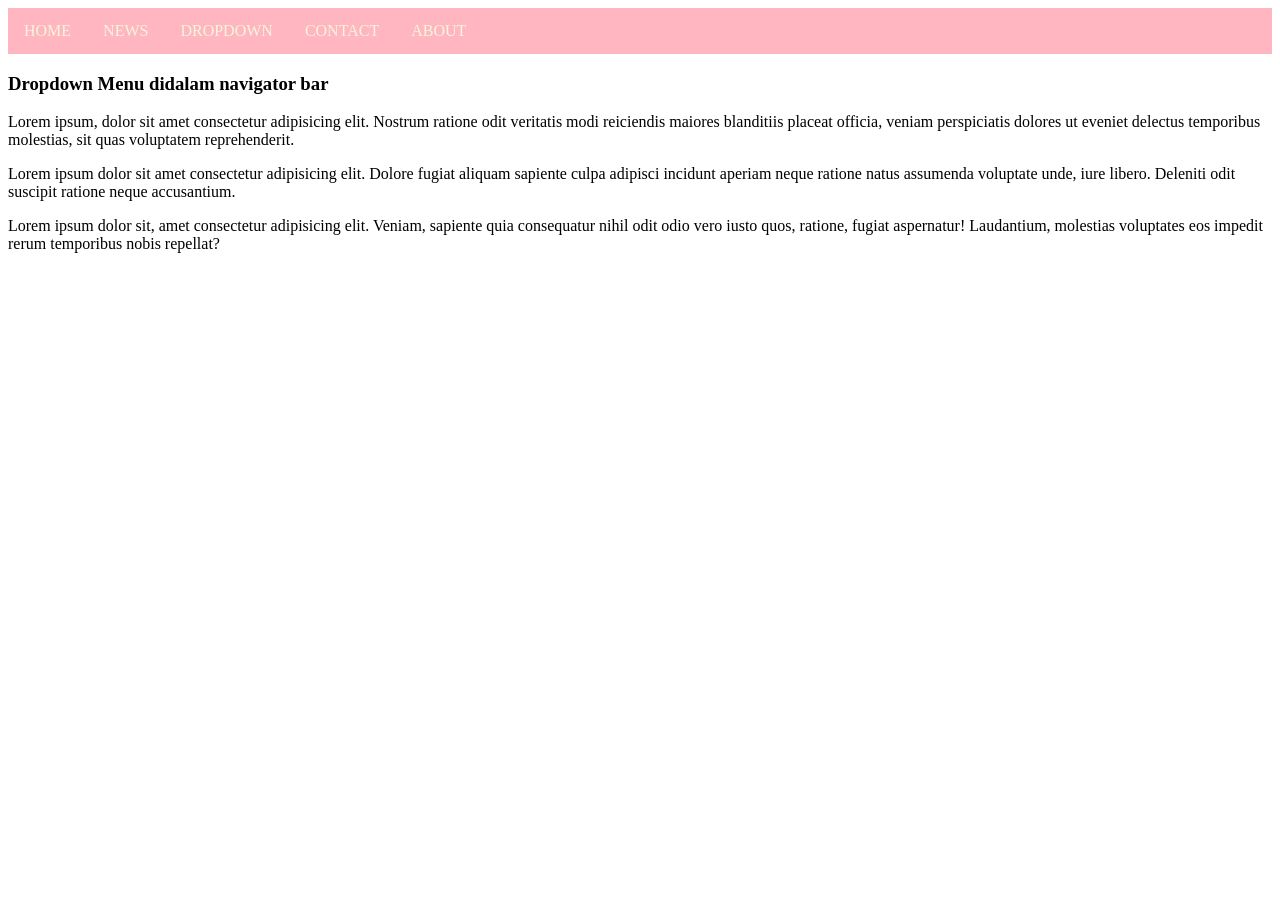
<file: dropdown.html>
<!DOCTYPE html>
<html>
    <head>
        <title>DROPDOWN</title>
        <link rel="stylesheet" href="dropdown.css">
    </head>
    <body>
        <ul>
            <li><a href="#home">HOME</a></li>
            <li><a href="#news">NEWS</a></li>
            <li class="dropdown"><a href="" class="dropbtn">DROPDOWN</a>
            <div class="dropdown-content">
                <a href="">News 1</a>
                <a href="">News 2</a>
                <a href="">News 3</a>
            </div>
            </li>
            <li><a href="#contact">CONTACT</a></li>
            <li><a href="#about">ABOUT</a></li>
        </ul>
        <h3>Dropdown Menu didalam navigator bar</h3>
        <p>Lorem ipsum, dolor sit amet consectetur adipisicing elit. Nostrum ratione odit veritatis modi reiciendis maiores blanditiis placeat officia, veniam perspiciatis dolores ut eveniet delectus temporibus molestias, sit quas voluptatem reprehenderit.</p>
        <p>Lorem ipsum dolor sit amet consectetur adipisicing elit. Dolore fugiat aliquam sapiente culpa adipisci incidunt aperiam neque ratione natus assumenda voluptate unde, iure libero. Deleniti odit suscipit ratione neque accusantium.</p>
        <p>Lorem ipsum dolor sit, amet consectetur adipisicing elit. Veniam, sapiente quia consequatur nihil odit odio vero iusto quos, ratione, fugiat aspernatur! Laudantium, molestias voluptates eos impedit rerum temporibus nobis repellat?</p>

    </body>
</html>
</file>
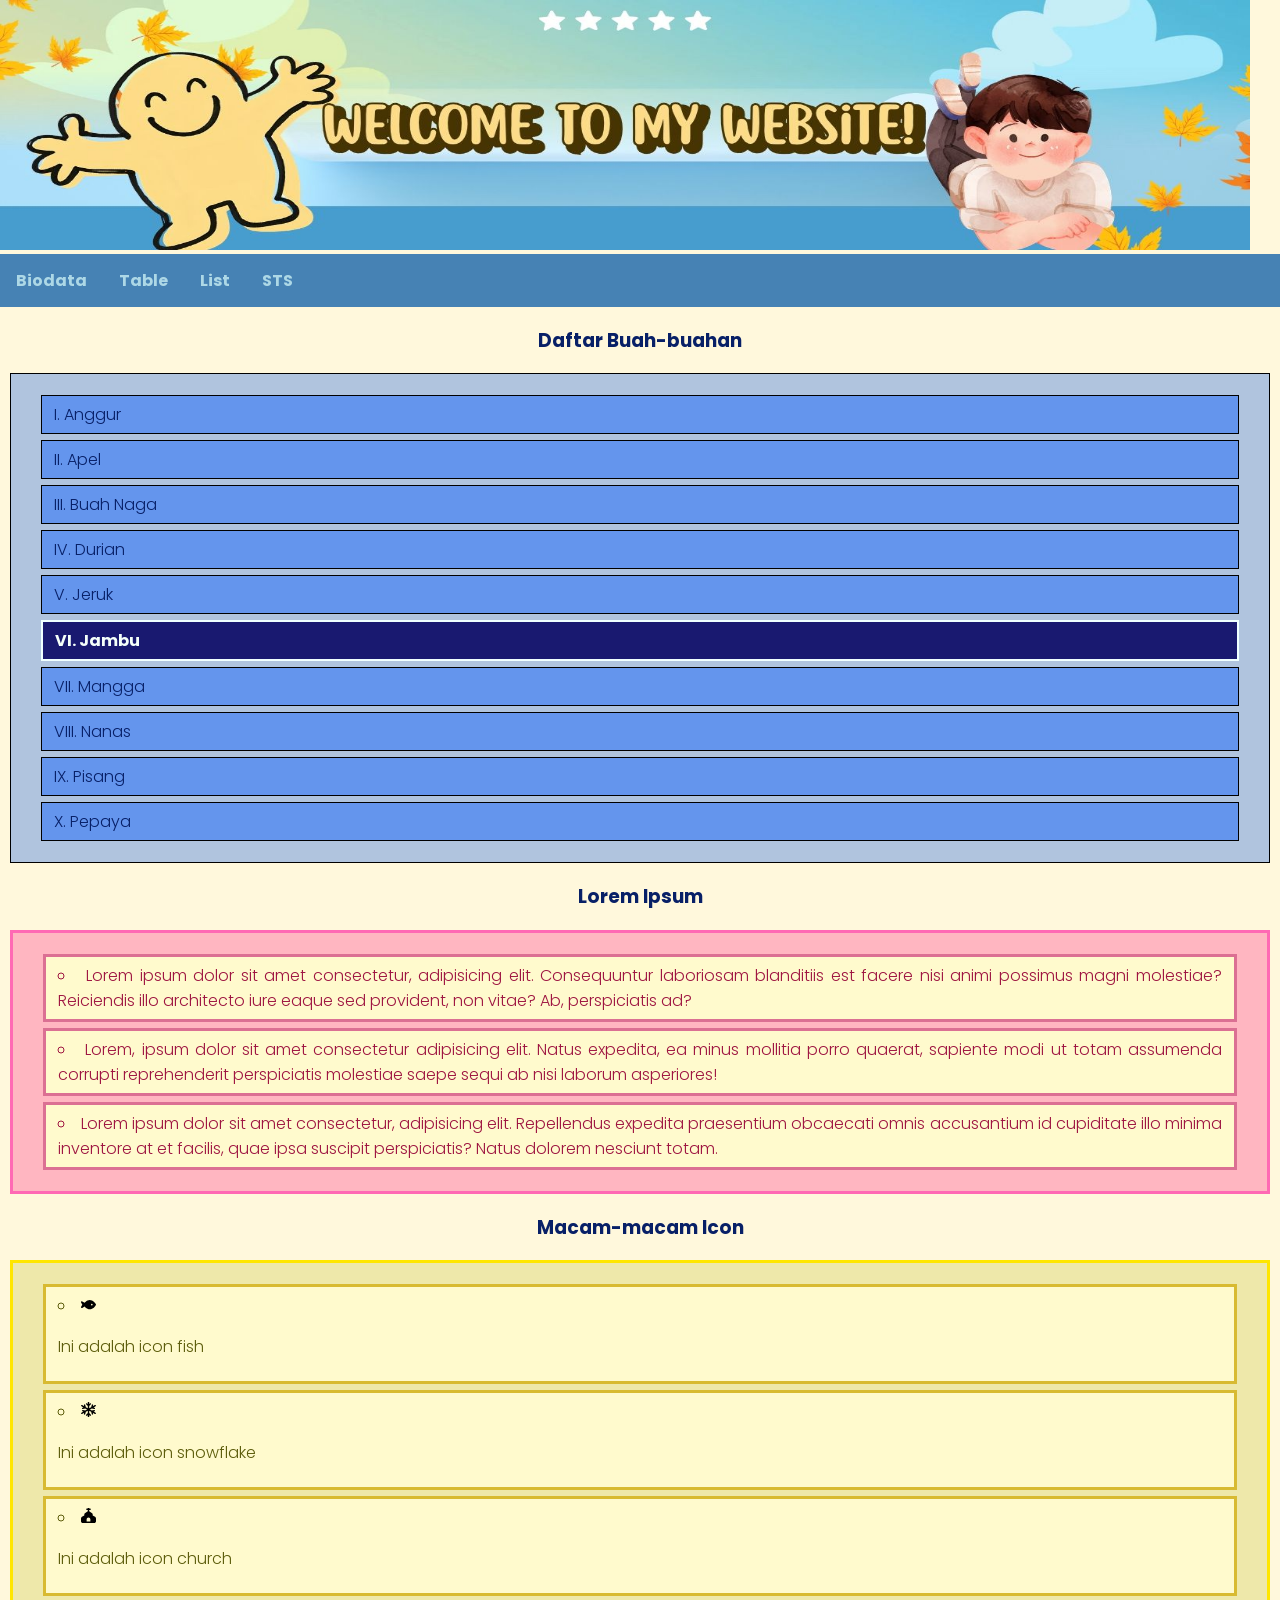
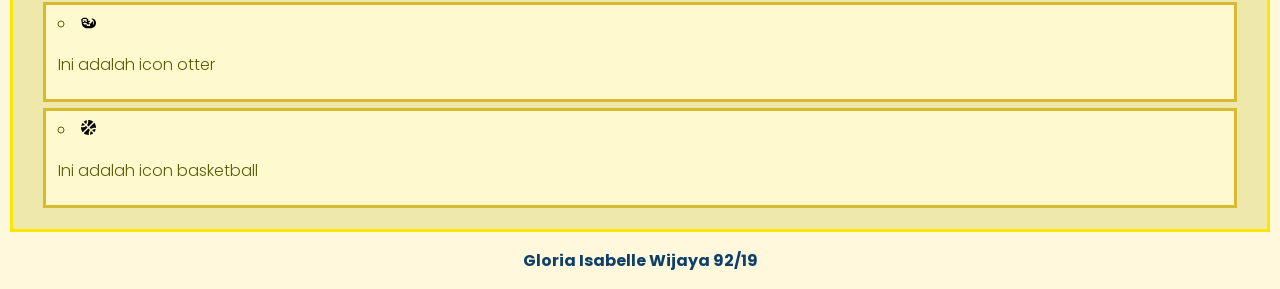
<file: List.html>
<!DOCTYPE html>
<html>
    <head>
        <title> Layout Website</title>
        <link rel="stylesheet" href="index.css">
        
    </head>
    <body>
        <!-- Membuat header -->
        <div class="header">
        <img src="Welcome to My Website!.jpg" width="1250px" height="250px" alt="Header">
        </div>
        <!-- membuat menu/navigator bar -->
         <div class="topnav">
            <a href="index.html">Biodata</a>
            <a href="table1.html">Table</a>
            <a href="List.html">List</a>
            <a href="STS_TIK_92_19.html">STS</a>
         </div>
         <!-- membuat content list -->
          <body>
            <h3>Daftar Buah-buahan</h3>
<ol>
    <li class="a">Anggur</li>
    <li class="a">Apel</li>
    <li class="a">Buah Naga</li>
    <li class="a">Durian</li>
    <li class="a">Jeruk</li>
    <li class="jambu">Jambu</li>
    <li class="a">Mangga</li>
    <li class="a">Nanas</li>
    <li class="a">Pisang</li>
    <li class="a">Pepaya</li>
</ol>
<h3>Lorem Ipsum</h3>
<ul>
    <li class="b">Lorem ipsum dolor sit amet consectetur, adipisicing elit. Consequuntur laboriosam blanditiis est facere nisi animi possimus magni molestiae? Reiciendis illo architecto iure eaque sed provident, non vitae? Ab, perspiciatis ad?</li>
    <li class="b">Lorem, ipsum dolor sit amet consectetur adipisicing elit. Natus expedita, ea minus mollitia porro quaerat, sapiente modi ut totam assumenda corrupti reprehenderit perspiciatis molestiae saepe sequi ab nisi laborum asperiores!</li>
    <li class="b">Lorem ipsum dolor sit amet consectetur, adipisicing elit. Repellendus expedita praesentium obcaecati omnis accusantium id cupiditate illo minima inventore at et facilis, quae ipsa suscipit perspiciatis? Natus dolorem nesciunt totam.</li>
</ul>


<h3>Macam-macam Icon</h3>

<ul class="c">
    <li class="c">
        <i class="fa-solid fa-fish"></i>
        <svg xmlns="http://www.w3.org/2000/svg" viewBox="0 0 576 512" width="15px"><!--!Font Awesome Free v7.3.1 by @fontawesome - https://fontawesome.com License - https://fontawesome.com/license/free Copyright 2026 Fonticons, Inc.--><path d="M180.5 141.5C219.7 108.5 272.6 80 336 80s116.3 28.5 155.5 61.5c39.1 33 66.9 72.4 81 99.8 4.7 9.2 4.7 20.1 0 29.3-14.1 27.4-41.9 66.8-81 99.8-39.2 33.1-92 61.5-155.5 61.5s-116.3-28.5-155.5-61.5c-16.2-13.7-30.5-28.5-42.7-43.1L48.1 379.6c-12.5 7.3-28.4 5.3-38.7-4.9s-12.4-26-5.3-38.6L50 256 4.2 175.9c-7.2-12.6-5-28.4 5.3-38.6s26.1-12.2 38.7-4.9l89.7 52.3c12.2-14.6 26.5-29.4 42.7-43.1zM448 256a32 32 0 1 0 -64 0 32 32 0 1 0 64 0z"/></svg>
        <p>Ini adalah icon fish</p>
    </li>
    <li class="c">
        <i class="fa-regular fa-snowflake"></i>
        <svg xmlns="http://www.w3.org/2000/svg" viewBox="0 0 512 512" width="15px"><!--!Font Awesome Free v7.3.1 by @fontawesome - https://fontawesome.com License - https://fontawesome.com/license/free Copyright 2026 Fonticons, Inc.--><path d="M280.1-8c0-13.3-10.7-24-24-24s-24 10.7-24 24l0 78.1-23-23c-9.4-9.4-24.6-9.4-33.9 0s-9.4 24.6 0 33.9l57 57 0 76.5-66.2-38.2-20.9-77.8c-3.4-12.8-16.6-20.4-29.4-17S95.2 98 98.7 110.8l8.4 31.5-67.6-39C28 96.6 13.3 100.5 6.7 112S4 138.2 15.5 144.8l67.6 39-31.5 8.4c-12.8 3.4-20.4 16.6-17 29.4s16.6 20.4 29.4 17l77.8-20.9 66.2 38.2-66.2 38.2-77.8-20.9c-12.8-3.4-26 4.2-29.4 17s4.2 26 17 29.4l31.5 8.4-67.6 39C4 373.8 .1 388.5 6.7 400s21.3 15.4 32.8 8.8l67.6-39-8.4 31.5c-3.4 12.8 4.2 26 17 29.4s26-4.2 29.4-17l20.9-77.8 66.2-38.2 0 76.5-57 57c-9.4 9.4-9.4 24.6 0 33.9s24.6 9.4 33.9 0l23-23 0 78.1c0 13.3 10.7 24 24 24s24-10.7 24-24l0-78.1 23 23c9.4 9.4 24.6 9.4 33.9 0s9.4-24.6 0-33.9l-57-57 0-76.5 66.2 38.2 20.9 77.8c3.4 12.8 16.6 20.4 29.4 17s20.4-16.6 17-29.4l-8.4-31.5 67.6 39c11.5 6.6 26.2 2.7 32.8-8.8s2.7-26.2-8.8-32.8l-67.6-39 31.5-8.4c12.8-3.4 20.4-16.6 17-29.4s-16.6-20.4-29.4-17l-77.8 20.9-66.2-38.2 66.2-38.2 77.8 20.9c12.8 3.4 26-4.2 29.4-17s-4.2-26-17-29.4l-31.5-8.4 67.6-39c11.5-6.6 15.4-21.3 8.8-32.8s-21.3-15.4-32.8-8.8l-67.6 39 8.4-31.5c3.4-12.8-4.2-26-17-29.4s-26 4.2-29.4 17l-20.9 77.8-66.2 38.2 0-76.5 57-57c9.4-9.4 9.4-24.6 0-33.9s-24.6-9.4-33.9 0l-23 23 0-78.1z"/></svg>
        <p>Ini adalah icon snowflake</p>
    </li>
    <li class="c">
        <i class="fa-solid fa-church"></i>
        <svg xmlns="http://www.w3.org/2000/svg" viewBox="0 0 512 512" width="15px"><!--!Font Awesome Free v7.3.1 by @fontawesome - https://fontawesome.com License - https://fontawesome.com/license/free Copyright 2026 Fonticons, Inc.--><path d="M280-8c0-13.3-10.7-24-24-24S232-21.3 232-8l0 24-32 0c-13.3 0-24 10.7-24 24s10.7 24 24 24l32 0 0 48-98.6 65.8C120 186.7 112 201.6 112 217.7l0 38.3-79.8 45.6C12.3 313 0 334.2 0 357.1L0 448c0 35.3 28.7 64 64 64 74.7 0 85.4 0 320 0l64 0c35.3 0 64-28.7 64-64l0-90.9c0-23-12.3-44.2-32.2-55.6L400 256 400 217.7c0-16-8-31-21.4-39.9l-98.6-65.8 0-48 32 0c13.3 0 24-10.7 24-24s-10.7-24-24-24l-32 0 0-24zM256 320c35.3 0 64 28.7 64 64l0 80-128 0 0-80c0-35.3 28.7-64 64-64z"/></svg>
    <p>Ini adalah icon church</p>
    </li>
    <li class="c">
        <i class="fa-solid fa-otter"></i>
        <svg xmlns="http://www.w3.org/2000/svg" viewBox="0 0 640 512" width="15px"><!--!Font Awesome Free v7.3.1 by @fontawesome - https://fontawesome.com License - https://fontawesome.com/license/free Copyright 2026 Fonticons, Inc.--><path d="M181.5 197.1l12.9 6.4c5.9 3 12.4 4.5 19.1 4.5 23.5 0 42.6-19.1 42.6-42.6l0-21.4c0-35.3-28.7-64-64-64l-64 0c-35.3 0-64 28.7-64 64l0 21.4c0 23.5 19.1 42.6 42.6 42.6 6.6 0 13.1-1.5 19.1-4.5 9.3-4.7 16.4-8.2 21.2-10.6L135.1 185c-4.5-3-7.1-8-7.1-13.3l0-3.7c0-13.3 10.7-24 24-24l16 0c13.3 0 24 10.7 24 24l0 3.7c0 5.3-2.7 10.3-7.1 13.3l-11.8 7.9 8.4 4.2zm-8.6 49.4l-12.9-6.4-12.9 6.4c-12.6 6.3-26.5 9.6-40.5 9.6-3.6 0-7.1-.2-10.6-.6l0 .6c0 35.3 28.7 64 64 64l64 0c17.7 0 32 14.3 32 32s-14.3 32-32 32l160 0 0-64c0-23.7 12.9-44.4 32-55.4 9.4-5.4 20.3-8.6 32-8.6l0-16c0-26.5 21.5-48 48-48 8.8 0 16 7.2 16 16l0 96c0 8.8 7.2 16 16 16s16-7.2 16-16l0-99.7c0-48.2-30.8-91-76.6-106.3l-8.5-2.8c-8-2.7-12.6-11.1-10.4-19.3s10.3-13.2 18.6-11.6l19.9 4C576 86.1 640 164.2 640 254.9l0 1.1 0 0c0 123.7-100.3 224-224 224l-160.6 0C132 480 32 380 32 256.6l0-39.8c-10.1-14.6-16-32.3-16-51.4l0-21.4 0-1.4C6.7 139.3 0 130.5 0 120 0 106.7 10.7 96 24 96l2.8 0C44.8 58.2 83.3 32 128 32l64 0c44.7 0 83.2 26.2 101.2 64l2.8 0c13.3 0 24 10.7 24 24 0 10.5-6.7 19.3-16 22.6l0 1.4 0 21.4c0 1.4 0 2.8-.1 4.3 12-6.2 25.7-9.6 40.1-9.6l8 0c17.7 0 32 14.3 32 32s-14.3 32-32 32l-8 0c-13.3 0-24 10.7-24 24l0 8 56.4 0c-15.2 17-24.4 39.4-24.4 64l-32 0c-42.3 0-78.2-27.4-91-65.3-5.1 .9-10.3 1.3-15.6 1.3-14.1 0-27.9-3.3-40.5-9.6zM96 128a16 16 0 1 1 0 32 16 16 0 1 1 0-32zm112 16a16 16 0 1 1 32 0 16 16 0 1 1 -32 0z"/></svg>
    <p>Ini adalah icon otter</p>
    </li>
    <li class="c">
        <i class="fa-solid fa-basketball"></i>
        <svg xmlns="http://www.w3.org/2000/svg" viewBox="0 0 512 512" width="15px"><!--!Font Awesome Free v7.3.1 by @fontawesome - https://fontawesome.com License - https://fontawesome.com/license/free Copyright 2026 Fonticons, Inc.--><path d="M92.7 58.8l78.4 78.4c18.2-25 28.9-55.9 28.9-89.2 0-14.1-1.9-27.7-5.5-40.6-38 9.4-72.6 27.2-101.8 51.4zM58.8 92.7c-24.2 29.2-42 63.8-51.4 101.8 12.9 3.6 26.5 5.5 40.6 5.5 33.3 0 64.1-10.7 89.2-28.9L58.8 92.7zM256 0c-4.6 0-9.2 .1-13.7 .4 3.7 15.3 5.7 31.2 5.7 47.6 0 46.6-15.9 89.4-42.6 123.4L256 222.1 419.3 58.8C374.9 22.1 318.1 0 256 0zM48 248c-16.4 0-32.4-2-47.6-5.7-.2 4.5-.4 9.1-.4 13.7 0 62.1 22.1 118.9 58.8 163.3L222.1 256 171.4 205.4C137.4 232.1 94.6 248 48 248zm463.6 21.7c.2-4.5 .4-9.1 .4-13.7 0-62.1-22.1-118.9-58.8-163.3L289.9 256 340.6 306.6c34-26.7 76.9-42.6 123.4-42.6 16.4 0 32.4 2 47.6 5.7zm-7.1 47.8c-12.9-3.6-26.5-5.5-40.6-5.5-33.3 0-64.1 10.7-89.2 28.9l78.4 78.4c24.2-29.2 42-63.8 51.4-101.8zM340.9 374.8c-18.2 25-28.9 55.9-28.9 89.2 0 14.1 1.9 27.7 5.5 40.6 38-9.4 72.6-27.2 101.8-51.4l-78.4-78.4zm-34.3-34.3L256 289.9 92.7 453.2c44.3 36.7 101.2 58.8 163.3 58.8 4.6 0 9.2-.1 13.7-.4-3.7-15.3-5.7-31.2-5.7-47.6 0-46.6 15.9-89.4 42.6-123.4z"/></svg>
    <p>Ini adalah icon basketball</p>
    </li>
</ul>

         <!-- membuat footer -->
         <div class="footer">
            <p>Gloria Isabelle Wijaya 92/19</p>
         </div>
          </body>

</html>
</file>
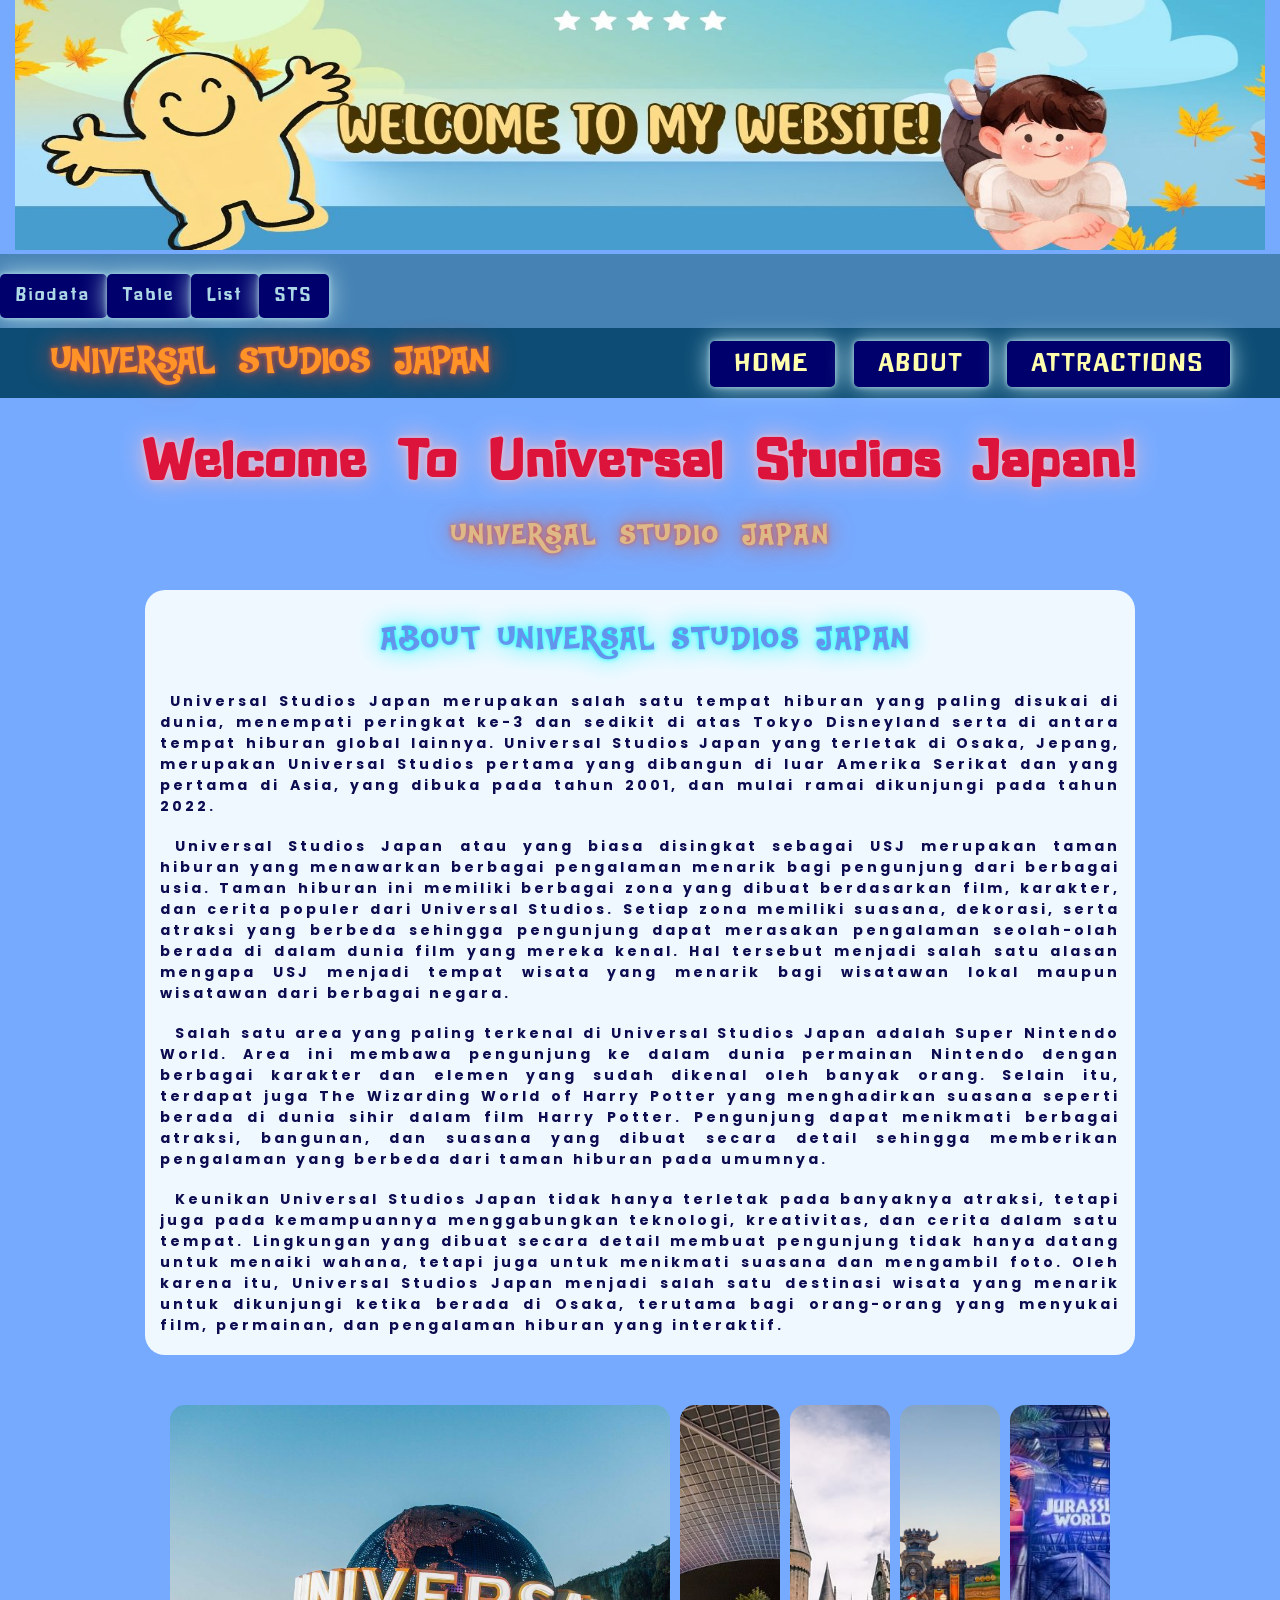
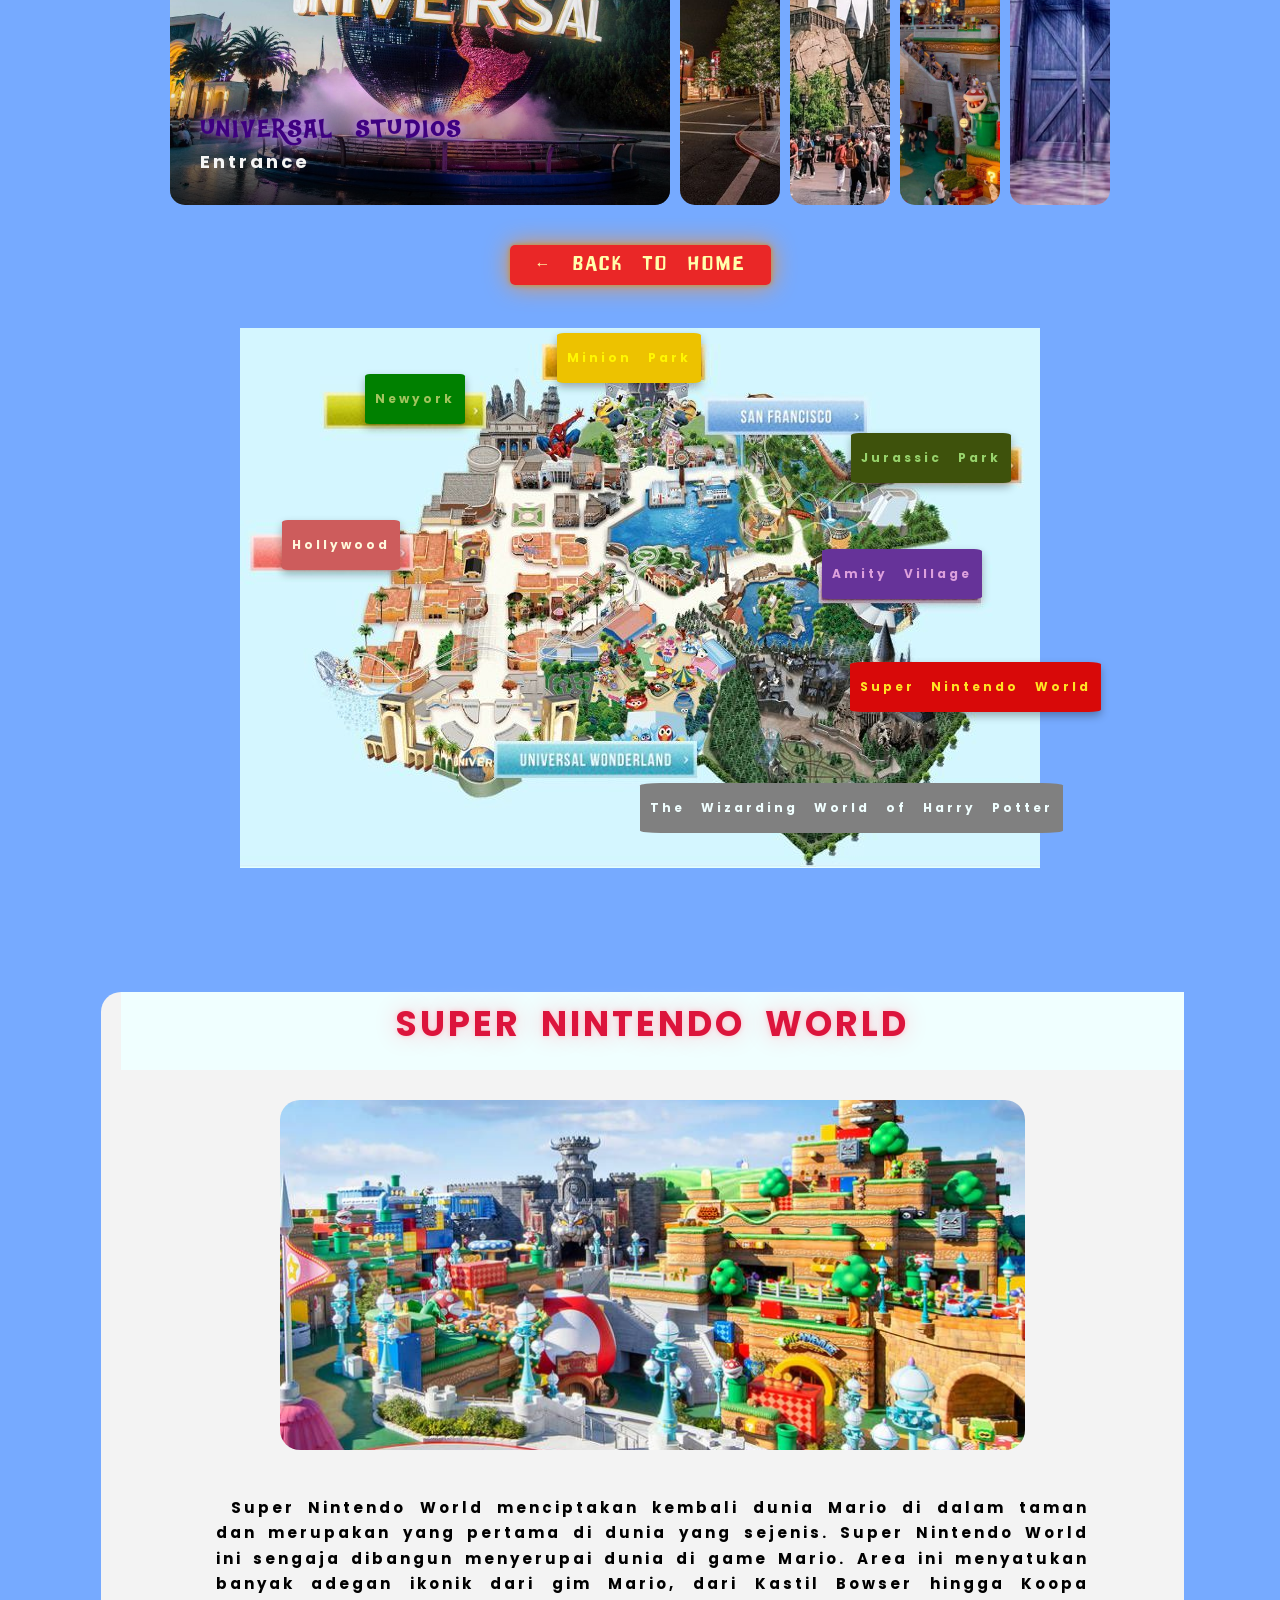
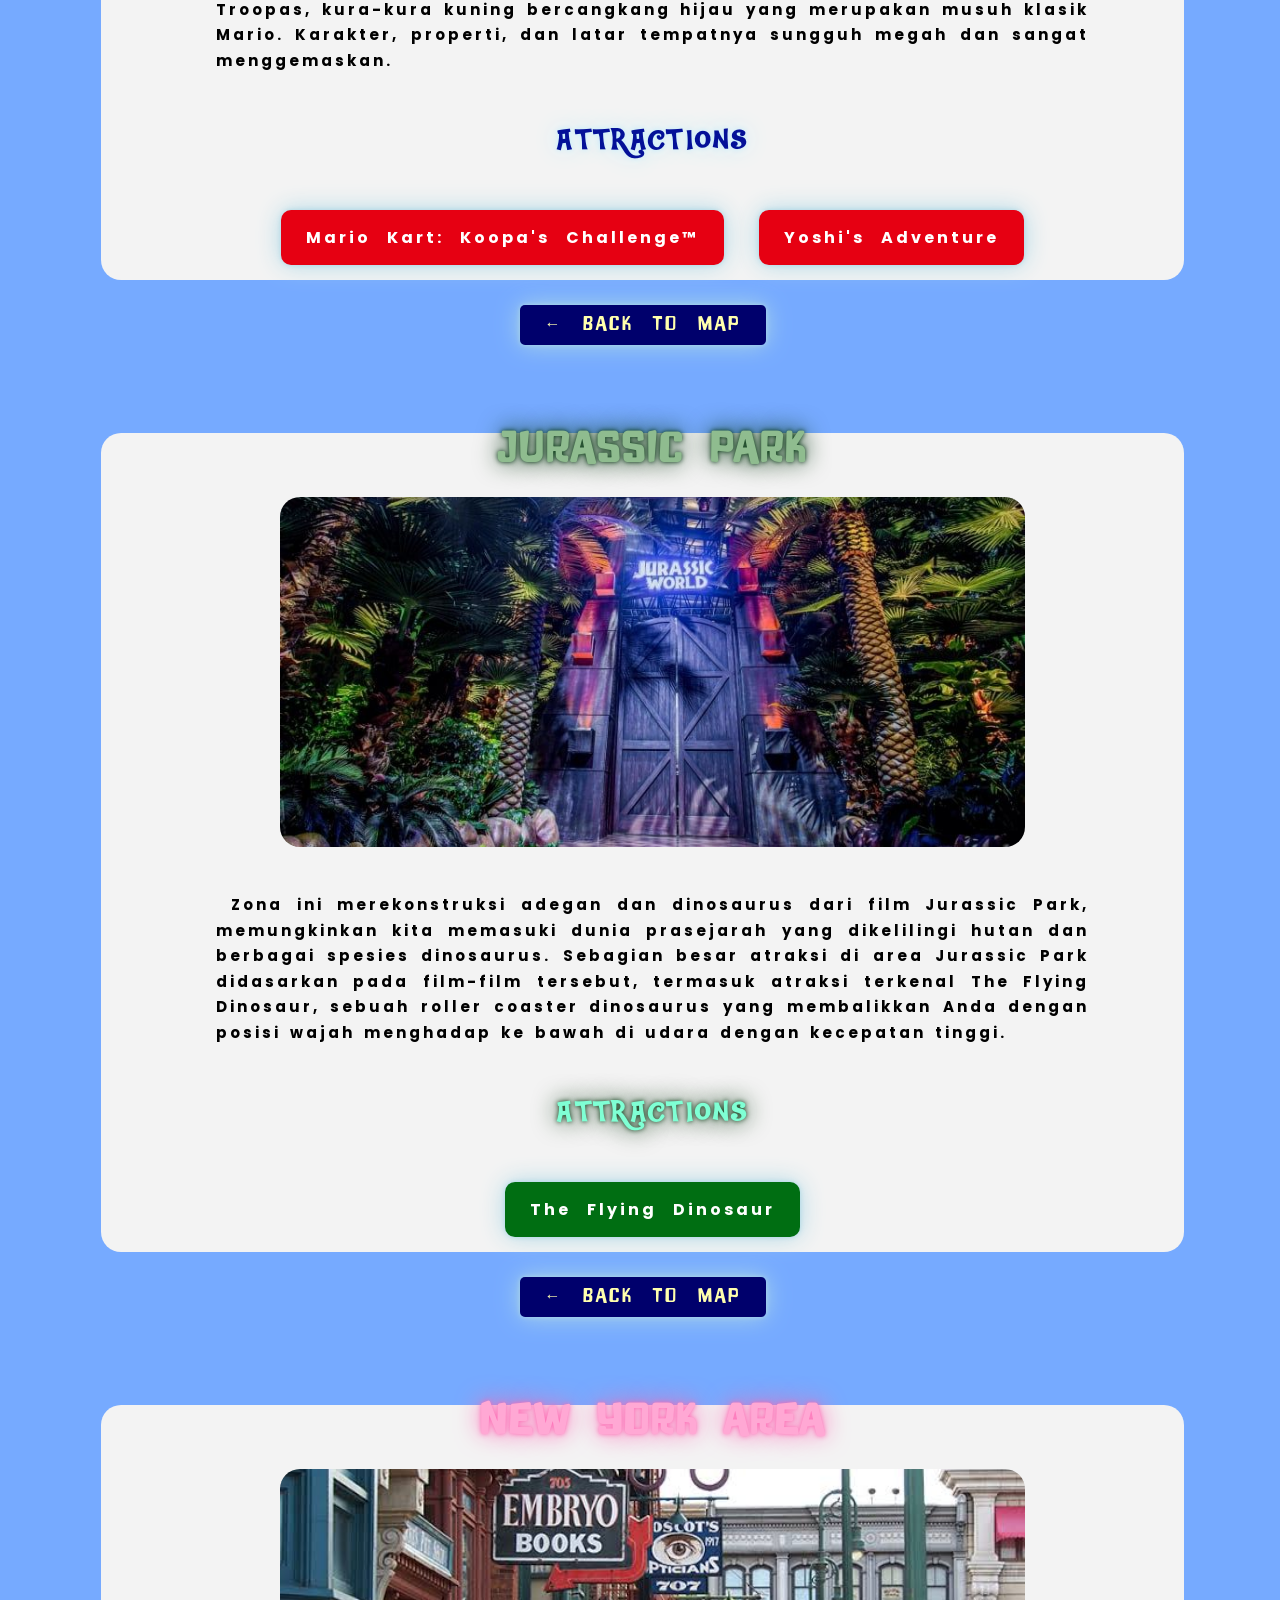
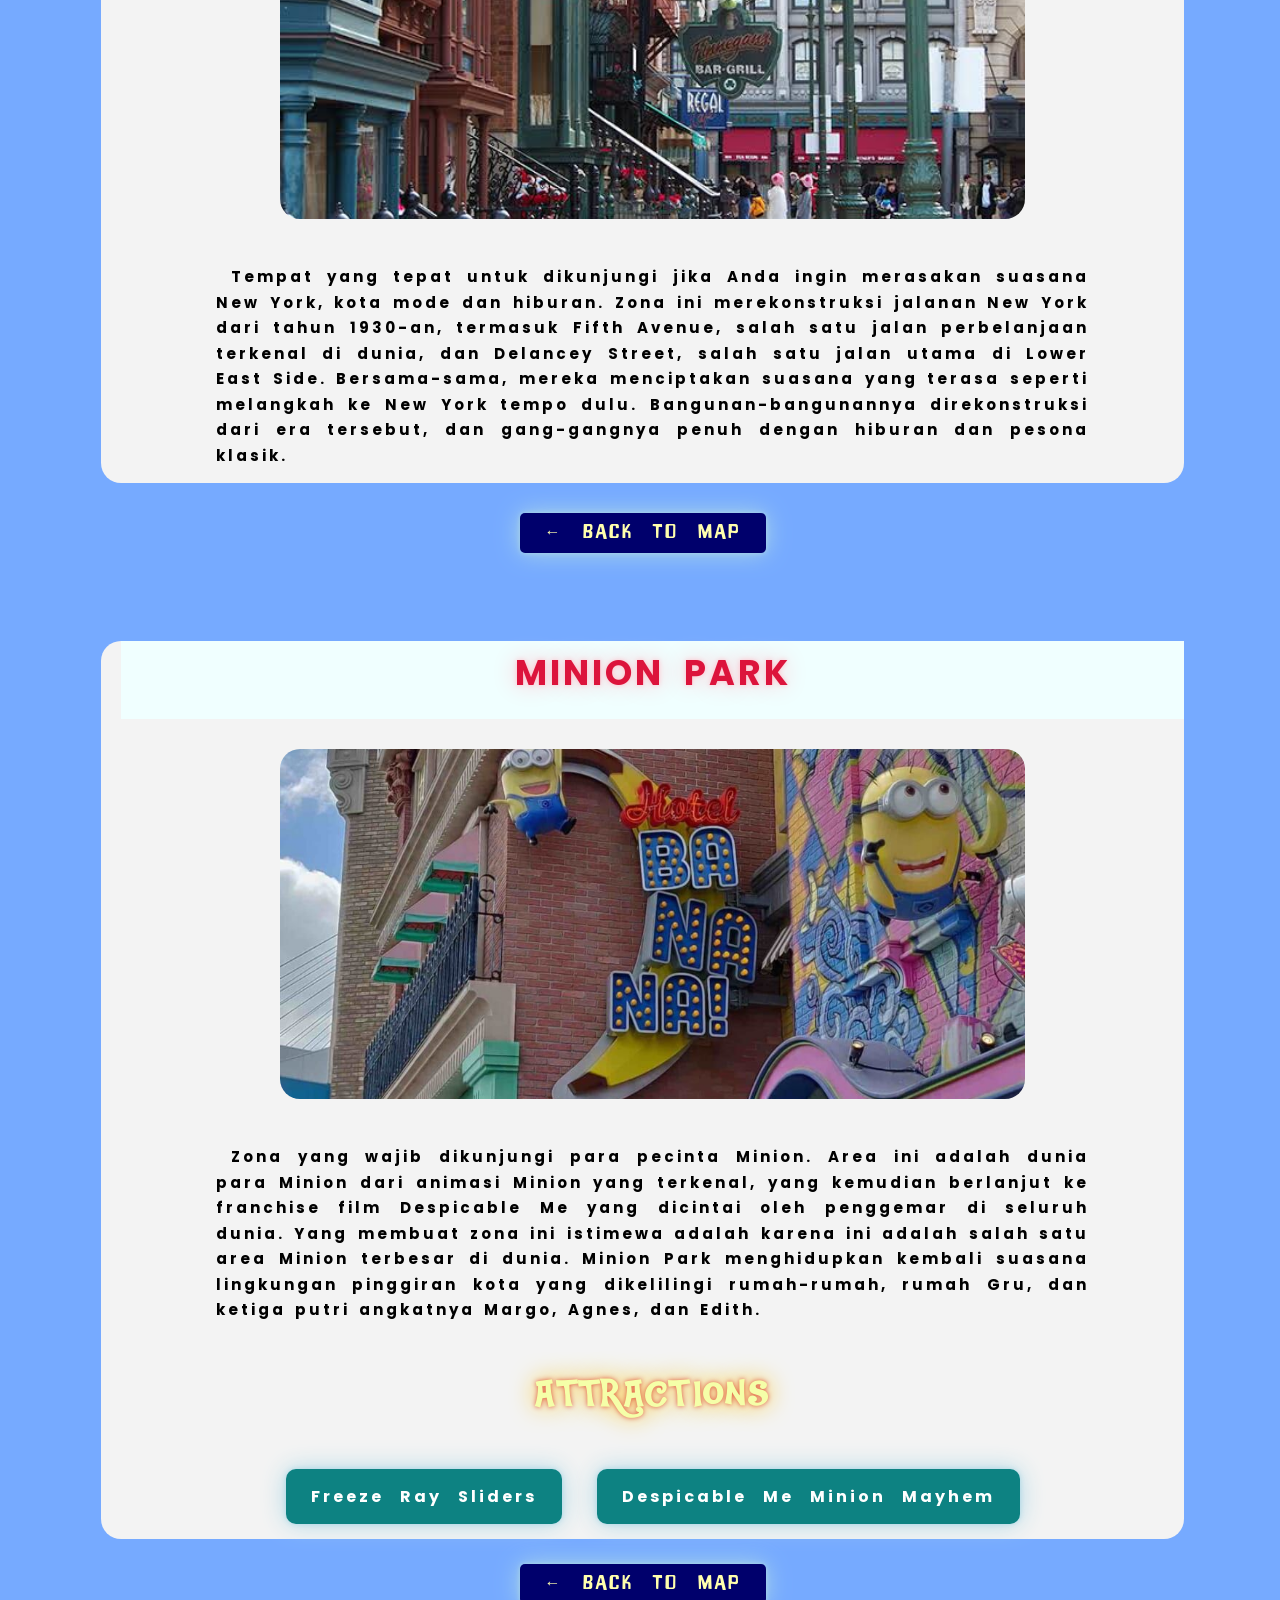
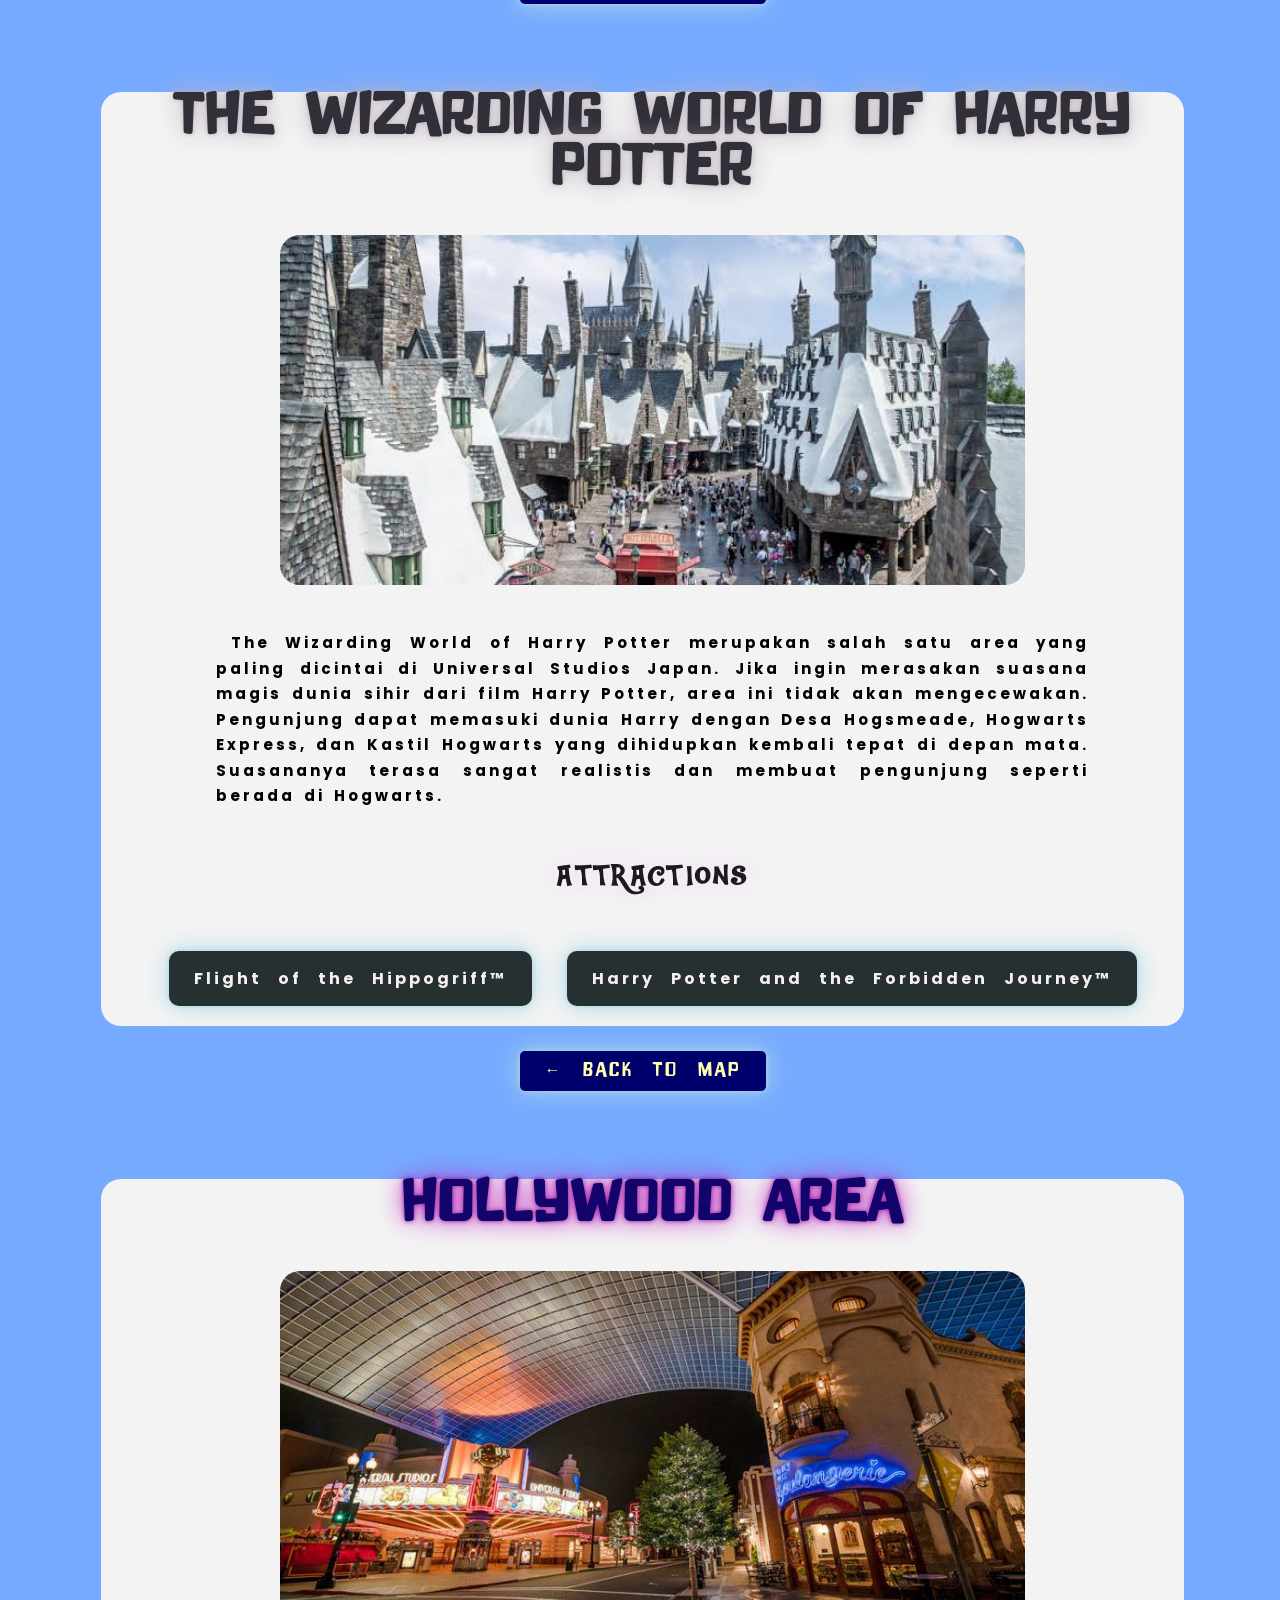
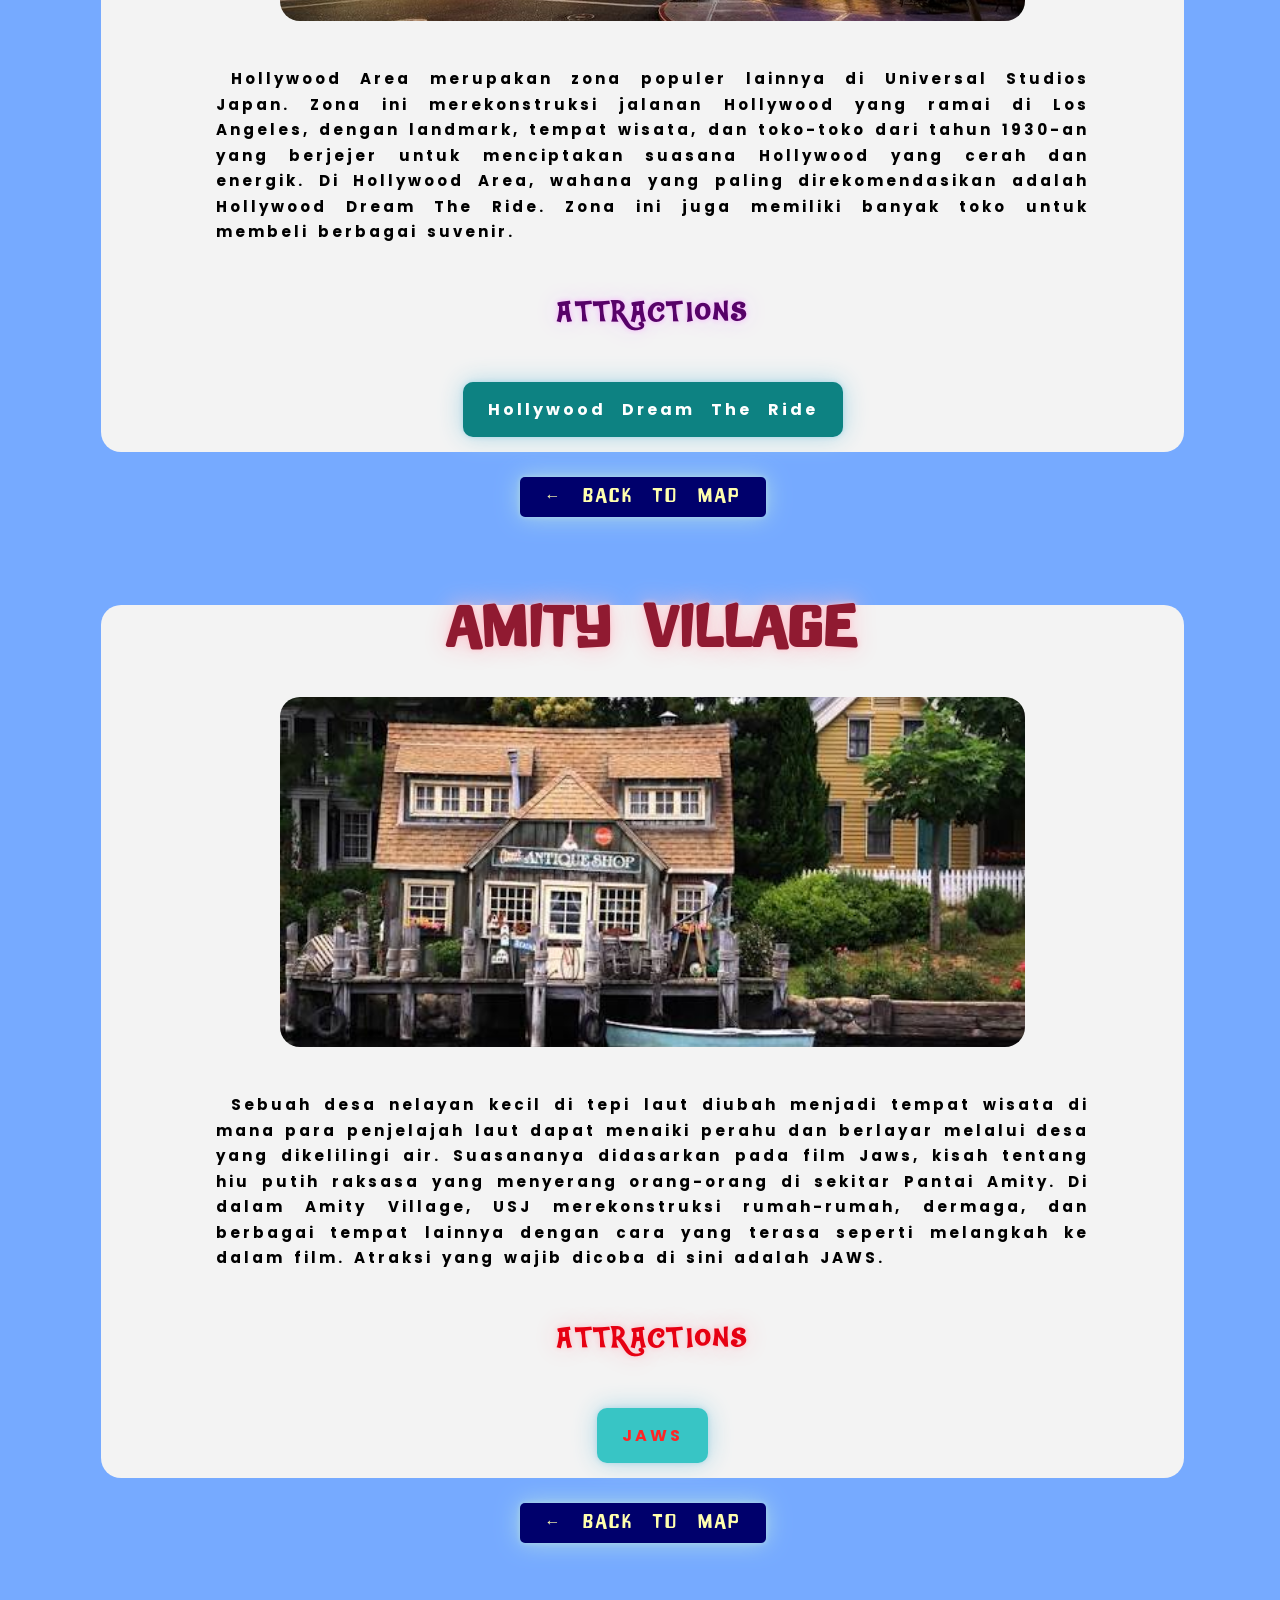
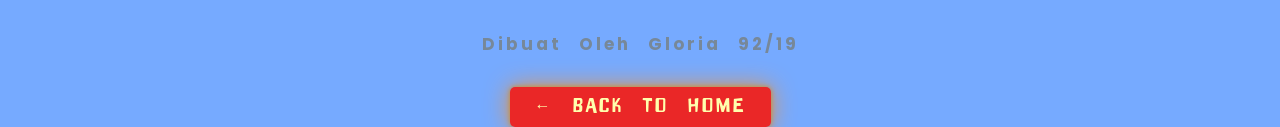
<file: STS_TIK_92_19.html>
<!DOCTYPE html>
<html>
    <head>
        <title> Layout Website</title>
        <link rel="stylesheet" href="index.css">
        
    </head>
    <body>
        <!-- Membuat header -->
      <div class="header">
        <img src="Welcome to My Website!.jpg" width="1250px" height="250px" alt="Header">
        </div>
        <!-- membuat menu/navigator bar -->
         <div class="topnav">
            <a href="index.html">Biodata</a>
            <a href="table1.html">Table</a>
            <a href="List.html">List</a>
            <a href="STS_TIK_92_19.html">STS</a>
         </div>
         <!-- membuat content -->
    <head>
        <title>STS_TIK_Universal Studios Japan</title>
        <link rel="stylesheet" href="STS_TIK_92_19.css">
        <meta charset="UTF-8">
    </head>
    <body>
          <nav class="navbar">
            <div class="nav-brand">UNIVERSAL STUDIOS JAPAN</div>
            <div class="nav-links">
        <center>
        <a href="#home">HOME</a>
        <a href="#overview">ABOUT</a>
        <a href="#attractions">ATTRACTIONS</a>
    </center>
</div>
    </nav>
    <div id="home">
        <h1 class="judul">Welcome To Universal Studios Japan!</h1>
        <h2 class="1">UNIVERSAL STUDIO JAPAN</h2>

    </div>


    <div id="overview">
        <div class="about">
        
        <h3>ABOUT UNIVERSAL STUDIOS JAPAN</h3>
    
        <p class="a">Universal Studios Japan merupakan salah satu tempat hiburan yang paling disukai di dunia, menempati peringkat ke-3 dan sedikit di atas Tokyo Disneyland serta di antara tempat hiburan global lainnya. Universal Studios Japan yang terletak di Osaka, Jepang, merupakan Universal Studios pertama yang dibangun di luar Amerika Serikat dan yang pertama di Asia, yang dibuka pada tahun 2001, dan mulai ramai dikunjungi pada tahun 2022. <br>
          </p>  
          <p class="b">Universal Studios Japan atau yang biasa disingkat sebagai USJ merupakan taman hiburan yang menawarkan berbagai pengalaman menarik bagi pengunjung dari berbagai usia. Taman hiburan ini memiliki berbagai zona yang dibuat berdasarkan film, karakter, dan cerita populer dari Universal Studios. Setiap zona memiliki suasana, dekorasi, serta atraksi yang berbeda sehingga pengunjung dapat merasakan pengalaman seolah-olah berada di dalam dunia film yang mereka kenal. Hal tersebut menjadi salah satu alasan mengapa USJ menjadi tempat wisata yang menarik bagi wisatawan lokal maupun wisatawan dari berbagai negara. </p>
            <p class="c">Salah satu area yang paling terkenal di Universal Studios Japan adalah Super Nintendo World. Area ini membawa pengunjung ke dalam dunia permainan Nintendo dengan berbagai karakter dan elemen yang sudah dikenal oleh banyak orang. Selain itu, terdapat juga The Wizarding World of Harry Potter yang menghadirkan suasana seperti berada di dunia sihir dalam film Harry Potter. Pengunjung dapat menikmati berbagai atraksi, bangunan, dan suasana yang dibuat secara detail sehingga memberikan pengalaman yang berbeda dari taman hiburan pada umumnya. </p>
           <p class="e"> Keunikan Universal Studios Japan tidak hanya terletak pada banyaknya atraksi, tetapi juga pada kemampuannya menggabungkan teknologi, kreativitas, dan cerita dalam satu tempat. Lingkungan yang dibuat secara detail membuat pengunjung tidak hanya datang untuk menaiki wahana, tetapi juga untuk menikmati suasana dan mengambil foto. Oleh karena itu, Universal Studios Japan menjadi salah satu destinasi wisata yang menarik untuk dikunjungi ketika berada di Osaka, terutama bagi orang-orang yang menyukai film, permainan, dan pengalaman hiburan yang interaktif.</p>

    </div>

</div>
 <div id="home"></div>
<section class="cards">

 <article class="flex-card-container usjd active">
    <div class="overlay">
        <h3 class="c">UNIVERSAL STUDIOS</h3>
        <P class="f">Entrance</P>
    </div>
 </article>

 <article class="flex-card-container hwod">
        <div class="overlay">
        <h3 class="c">UNIVERSAL STUDIOS</h3>
        <P class="f">Hollywood Dream</P>
    </div>
 </article>

<article class="flex-card-container heri">
        <div class="overlay">
        <h3 class="c">UNIVERSAL STUDIOS</h3>
        <p class="f">Harry Potter</p>
    </div>
 </article>

<article class="flex-card-container mario">
        <div class="overlay">
        <h3 class="c">UNIVERSAL STUDIOS</h3>
        <P class="f">Super Nintendo World</P>
    </div>
 </article>

<article class="flex-card-container jur">
        <div class="overlay">
        <h3 class="c">UNIVERSAL STUDIOS</h3>
        <P class="f">Jurassic Park</P>
    </div>
 </article>

</section>

    <script src="script.js"></script>

<a href="#home" class="backtohome">
        ← BACK TO HOME
    </a>

<center>
    <div id="attractions">

            <div class="map">

                <img src="map usj.jpg" alt="Peta USJ">

                <a href="#snw" class="snw point">
                    Super Nintendo World
                </a>


                <a href="#minion" class="mnn point">
                  Minion Park     
                </a>

                <a href="#herip" class="herip point">
                    The Wizarding World of Harry Potter
                </a>

                <a href="#amity" class="amity point">
                    Amity Village
                </a>

                <a href="#jp" class="jp point">
                    Jurassic Park
                </a>

                <a href="#ny" class="ny point">
                    Newyork
                </a>

                <a href="#hoyi" class="hoyi point">
                    Hollywood
                </a>
                <div class="info-usj">
                    <div class="info"></div>
                </div>
            </div>
    
<section id="snw" class="area-section">

    <div class="area-container">

        <h1 class="a">SUPER NINTENDO WORLD</h1>

        <!-- GAMBAR super -->
        <img src="supernin.jpg" class="area-main-image">

        <!-- INFO AREA -->
        <p class="area-info">
           Super Nintendo World menciptakan kembali dunia Mario di dalam taman dan merupakan yang pertama di dunia yang sejenis. Super Nintendo World ini sengaja dibangun menyerupai dunia di game Mario. Area ini menyatukan banyak adegan ikonik dari gim Mario, dari Kastil Bowser hingga Koopa Troopas, kura-kura kuning bercangkang hijau yang merupakan musuh klasik Mario. Karakter, properti, dan latar tempatnya sungguh megah dan sangat menggemaskan.
        </p>


            <h2 class="f">
                ATTRACTIONS
            </h2>

            <div class="attraction-button">

                <a href="#koopa">
                    Mario Kart: Koopa's Challenge™
                </a>

                <a href="#yoshi">
                    Yoshi's Adventure
                </a>
            </div>


            <div id="koopa" class="attraction-detail">

                <img
                    src="kupas.jpg" alt="Mario Kart Koopa's Challenge"
                >

                <div class="attraction-text">

                    <h3 class="p">
                        Mario Kart: Koopa's Challenge™
                    </h3>

                    <p>

                        Sebuah atraksi balap futuristik yang membuat
                        Anda merasa seperti telah memasuki game Mario
                        Kart 8 yang populer. Keseruan dimulai tepat di
                        pintu masuk, di mana wajah Bowser yang besar
                        dan nakal terbuka lebar seperti sebuah gerbang,
                        seolah-olah dia berkata, “Masuklah. Aku menantangmu.”

                    </p>

                </div>

            </div>


            <div id="yoshi" class="attraction-detail">

                <img
                    src="yosi.jpg"
                    alt="Yoshi's Adventure"
                >

                <div class="attraction-text">

                    <h3 class="q">
                        Yoshi's Adventure
                    </h3>

                    <p>

                        Wahana lain di dalam Super Nintendo World,
                        dan wahana ini sangat cocok untuk bayi dan
                        anak kecil. Yoshi's Adventure adalah wahana
                        kereta api bertema Yoshi. Yoshi, dinosaurus
                        hijau dari gim Mario, adalah salah satu sekutu
                        lama Mario. Wahana ini memungkinkan kita duduk
                        di kereta dan bepergian bersama Yoshi untuk
                        mencari peta Kapten Toad, yang akan memandu
                        kita menuju perburuan harta karun.

                    </p>

                </div>

            </div>


        </div>

         <a href="#attractions" class="backtomap">
        ← BACK TO MAP
    </a>
    </section>


<section id="jp" class="area-section">

    <div class="area-container">

        <h1 class="h">
            JURASSIC PARK
        </h1>

        <img
            src="jurassic.jpg"
            class="area-main-image"
            alt="Jurassic Park"
        >

        <p class="area-info">

            Zona ini merekonstruksi adegan dan dinosaurus dari film
            Jurassic Park, memungkinkan kita memasuki dunia prasejarah
            yang dikelilingi hutan dan berbagai spesies dinosaurus.
            Sebagian besar atraksi di area Jurassic Park didasarkan
            pada film-film tersebut, termasuk atraksi terkenal
            The Flying Dinosaur, sebuah roller coaster dinosaurus
            yang membalikkan Anda dengan posisi wajah menghadap
            ke bawah di udara dengan kecepatan tinggi.

        </p>


        <h2 class="d">
            ATTRACTIONS
        </h2>


        <div class="attraction-buttons">

            <a href="#flying">
                The Flying Dinosaur
            </a>

        </div>


        <div id="flying" class="attraction-detail">

            <img
                src="dino.jpg"
                alt="The Flying Dinosaur"
            >

            <div class="attraction-text">

                <h3 class="ab">
                    The Flying Dinosaur
                </h3>

                <p>

                    Flying Dinosaur adalah roller coaster menegangkan
                    dan salah satu wahana yang paling seru di USJ.
                    Bagian depan kereta dihiasi dengan dinosaurus,
                    memberikan perasaan seolah-olah kita sedang
                    menunggangi punggung dinosaurus melewati dunia
                    Jurassic Park. Wahana ini kemudian membawa
                    pengunjung ke posisi terbang telungkup dan
                    melaju dengan kecepatan tinggi. Bagian yang
                    paling menegangkan adalah ketika wahana naik
                    tinggi, turun, dan berputar di udara.

                </p>

            </div>

        </div>

    </div>
<a href="#attractions" class="backtomap">
        ← BACK TO MAP
    </a>
</section>


<section id="ny" class="area-section">

    <div class="area-container">

        <h1 class="n">
            NEW YORK AREA
        </h1>

        <img
            src="neuw.jpg"
            class="area-main-image"
            alt="New York Area"
        >

        <p class="area-info">

            Tempat yang tepat untuk dikunjungi jika Anda ingin
            merasakan suasana New York, kota mode dan hiburan.
            Zona ini merekonstruksi jalanan New York dari tahun
            1930-an, termasuk Fifth Avenue, salah satu jalan
            perbelanjaan terkenal di dunia, dan Delancey Street,
            salah satu jalan utama di Lower East Side. Bersama-sama,
            mereka menciptakan suasana yang terasa seperti melangkah
            ke New York tempo dulu. Bangunan-bangunannya
            direkonstruksi dari era tersebut, dan gang-gangnya
            penuh dengan hiburan dan pesona klasik.

        </p>

    </div>
<a href="#attractions" class="backtomap">
        ← BACK TO MAP
    </a>
</section>


<section id="minion" class="area-section">

    <div class="area-container">

        <h1 class="a">
            MINION PARK
        </h1>

        <img
            src="minyon.jpg"
            class="area-main-image"
            alt="Minion Park"
        >

        <p class="area-info">

            Zona yang wajib dikunjungi para pecinta Minion.
            Area ini adalah dunia para Minion dari animasi Minion
            yang terkenal, yang kemudian berlanjut ke franchise
            film Despicable Me yang dicintai oleh penggemar di
            seluruh dunia. Yang membuat zona ini istimewa adalah
            karena ini adalah salah satu area Minion terbesar
            di dunia. Minion Park menghidupkan kembali suasana
            lingkungan pinggiran kota yang dikelilingi rumah-rumah,
            rumah Gru, dan ketiga putri angkatnya Margo, Agnes,
            dan Edith.

        </p>


        <h2 class="c">
            ATTRACTIONS
        </h2>


        <div class="attraction-buttonse">

            <a href="#freeze">
                Freeze Ray Sliders
            </a>

            <a href="#minionmayhem">
                Despicable Me Minion Mayhem
            </a>

        </div>


        <div id="freeze" class="attraction-detail">

            <img
                src="freze.jpg"
                alt="Freeze Ray Sliders"
            >

            <div class="attraction-text">

                <h3 class="f">
                    Freeze Ray Sliders
                </h3>

                <p>

                    Freeze Ray Sliders adalah atraksi lucu yang
                    mungkin akan disukai anak-anak. Wahana ini
                    terasa seperti permainan mobil tabrak yang
                    menyenangkan. Cara bermainnya sederhana,
                    yaitu dengan menaiki kendaraan wahana dan
                    meluncur melintasi plaza air mancur di tengah
                    taman hijau. Suasana kemudian berubah menjadi
                    lebih seru ketika air mancur mulai meluap.

                </p>

            </div>

        </div>



        <div id="minionmayhem" class="attraction-detail">

            <img
                src="mayhem.jpg"
                alt="Despicable Me Minion Mayhem"
            >

            <div class="attraction-text">

                <h3 class="p">
                    Despicable Me Minion Mayhem
                </h3>

                <p>

                    Despicable Me Minion Mayhem merupakan atraksi
                    bergaya 3D yang menampilkan visual, karakter
                    Minion, dan desain adegan yang menarik. Wahana
                    ini membawa pengunjung memasuki kubah raksasa
                    yang berfungsi sebagai layar 3D sehingga terasa
                    seperti benar-benar berada di dalam dunia
                    Minion. Wahana ini didasarkan pada film
                    Despicable Me dan membawa pengunjung dalam
                    proses transformasi menjadi Minion.

                </p>

            </div>

        </div>

    </div>
<a href="#attractions" class="backtomap">
        ← BACK TO MAP
    </a>
</section>



<section id="herip" class="area-section">

    <div class="area-container">

        <h1 class="t">
            THE WIZARDING WORLD OF HARRY POTTER
        </h1>

        <img
            src="hipoteret.jpg"
            class="area-main-image"
            alt="The Wizarding World of Harry Potter"
        >

        <p class="area-info">

            The Wizarding World of Harry Potter merupakan salah
            satu area yang paling dicintai di Universal Studios
            Japan. Jika ingin merasakan suasana magis dunia sihir
            dari film Harry Potter, area ini tidak akan mengecewakan.
            Pengunjung dapat memasuki dunia Harry dengan Desa
            Hogsmeade, Hogwarts Express, dan Kastil Hogwarts yang
            dihidupkan kembali tepat di depan mata. Suasananya
            terasa sangat realistis dan membuat pengunjung seperti
            berada di Hogwarts.

        </p>


        <h2 class="o">
            ATTRACTIONS
        </h2>


        <div class="attraction-buttonsh">

            <a href="#hippogriff">
                Flight of the Hippogriff™
            </a>

            <a href="#forbidden">
                Harry Potter and the Forbidden Journey™
            </a>

        </div>



        <div id="hippogriff" class="attraction-detail">

            <img
                src="hipog.jpg"
                alt="Flight of the Hippogriff"
            >

            <div class="attraction-text">

                <h3>
                    Flight of the Hippogriff™
                </h3>

                <p>

                    Flight of the Hippogriff™ adalah roller coaster
                    yang lebih lembut di mana kita dapat terbang
                    di udara bersama Hippogriff, makhluk ajaib
                    dari film Harry Potter dengan kepala elang
                    dan tubuh kuda. Wahana ini meluncur melewati
                    Hutan Terlarang dan melewati gubuk Hagrid.

                </p>

            </div>

        </div>


        <div id="forbidden" class="attraction-detail">

            <img
                src="forbid.jpg"
                alt="Harry Potter and the Forbidden Journey"
            >

            <div class="attraction-text">

                <h3 class="k">
                    Harry Potter and the Forbidden Journey™
                </h3>

                <p>

                    Harry Potter and the Forbidden Journey™ adalah
                    salah satu atraksi unggulan USJ. Pengunjung akan
                    berjalan melalui interior Kastil Hogwarts sebelum
                    menaiki wahana dan menjelajahi dunia magis
                    Hogwarts dengan efek imersif tanpa menggunakan
                    kacamata 3D. Petualangan dimulai dengan mengikuti
                    Hermione menuju observatorium di dalam Hogwarts.
                    Gerakan wahana membuat perjalanan terasa seperti
                    sedang terbang menggunakan sapu ajaib.

                </p>

            </div>

        </div>

    </div>
<a href="#attractions" class="backtomap">
        ← BACK TO MAP
    </a>
</section>



<section id="hoyi" class="area-section">

    <div class="area-container">

        <h1 class="w">
            HOLLYWOOD AREA
        </h1>

        <img
            src="hwod2.jpg"
            class="area-main-image"
            alt="Hollywood Area"
        >

        <p class="area-info">

            Hollywood Area merupakan zona populer lainnya di
            Universal Studios Japan. Zona ini merekonstruksi
            jalanan Hollywood yang ramai di Los Angeles, dengan
            landmark, tempat wisata, dan toko-toko dari tahun
            1930-an yang berjejer untuk menciptakan suasana
            Hollywood yang cerah dan energik. Di Hollywood Area,
            wahana yang paling direkomendasikan adalah Hollywood
            Dream The Ride. Zona ini juga memiliki banyak toko
            untuk membeli berbagai suvenir.

        </p>


        <h2 class="u">
            ATTRACTIONS
        </h2>


        <div class="attraction-buttonse">

            <a href="#hollywood-dream">
                Hollywood Dream The Ride
            </a>

        </div>


        <div id="hollywood-dream" class="attraction-detail">

            <img
                src="ride.jpg"
                alt="Hollywood Dream The Ride"
            >

            <div class="attraction-text">

                <h3>
                    Hollywood Dream The Ride
                </h3>

                <p>

                    Hollywood Dream The Ride adalah roller coaster
                    yang menyenangkan dengan sistem suara dan
                    pencahayaan yang terintegrasi. Setelah duduk,
                    pengunjung dapat memilih lagu yang ingin
                    didengarkan selama wahana berlangsung.
                    Hollywood Dream The Ride memiliki dua format,
                    yaitu versi biasa yang menghadap ke depan dan
                    versi yang menghadap ke belakang.

                </p>

            </div>

        </div>

    </div>
<a href="#attractions" class="backtomap">
        ← BACK TO MAP
    </a>
</section>


<section id="amity" class="area-section">

    <div class="area-container">

        <h1 class="y">
            AMITY VILLAGE
        </h1>

        <img
            src="mity.jpg"
            class="area-main-image"
            alt="Amity Village"
        >

        <p class="area-info">

            Sebuah desa nelayan kecil di tepi laut diubah menjadi
            tempat wisata di mana para penjelajah laut dapat
            menaiki perahu dan berlayar melalui desa yang
            dikelilingi air. Suasananya didasarkan pada film
            Jaws, kisah tentang hiu putih raksasa yang menyerang
            orang-orang di sekitar Pantai Amity. Di dalam Amity
            Village, USJ merekonstruksi rumah-rumah, dermaga,
            dan berbagai tempat lainnya dengan cara yang terasa
            seperti melangkah ke dalam film. Atraksi yang wajib
            dicoba di sini adalah JAWS.

        </p>


        <h2 class="s">
            ATTRACTIONS
        </h2>


        <div class="attraction-buttonsj">

            <a href="#jaws">
                JAWS
            </a>

        </div>


        <div id="jaws" class="attraction-detail">

            <img
                src="jaw.jpg"
                alt="JAWS"
            >

            <div class="attraction-text">

                <h3 class="j">
                JAWS
                </h3>

                <p>

                    JAWS adalah atraksi perahu yang membawa
                    pengunjung berkeliling di sekitar Amity Village.
                    Wahana ini terinspirasi dari film Jaws dan
                    membuat pengunjung merasakan suasana seperti
                    berada di dalam cerita film tersebut. Selama
                    perjalanan, pengunjung akan diajak menjelajahi
                    desa nelayan dan menghadapi berbagai kejadian
                    yang membuat perjalanan terasa menegangkan.

                </p>

            </div>

        </div>

    </div>
<a href="#attractions" class="backtomap">
        ← BACK TO MAP
    </a>
</section>
<h2 class="nama">Dibuat Oleh Gloria 92/19</h2>

<a href="#home" class="backtohome">
        ← BACK TO HOME
    </a>
</center>
</body>

</html>
</file>
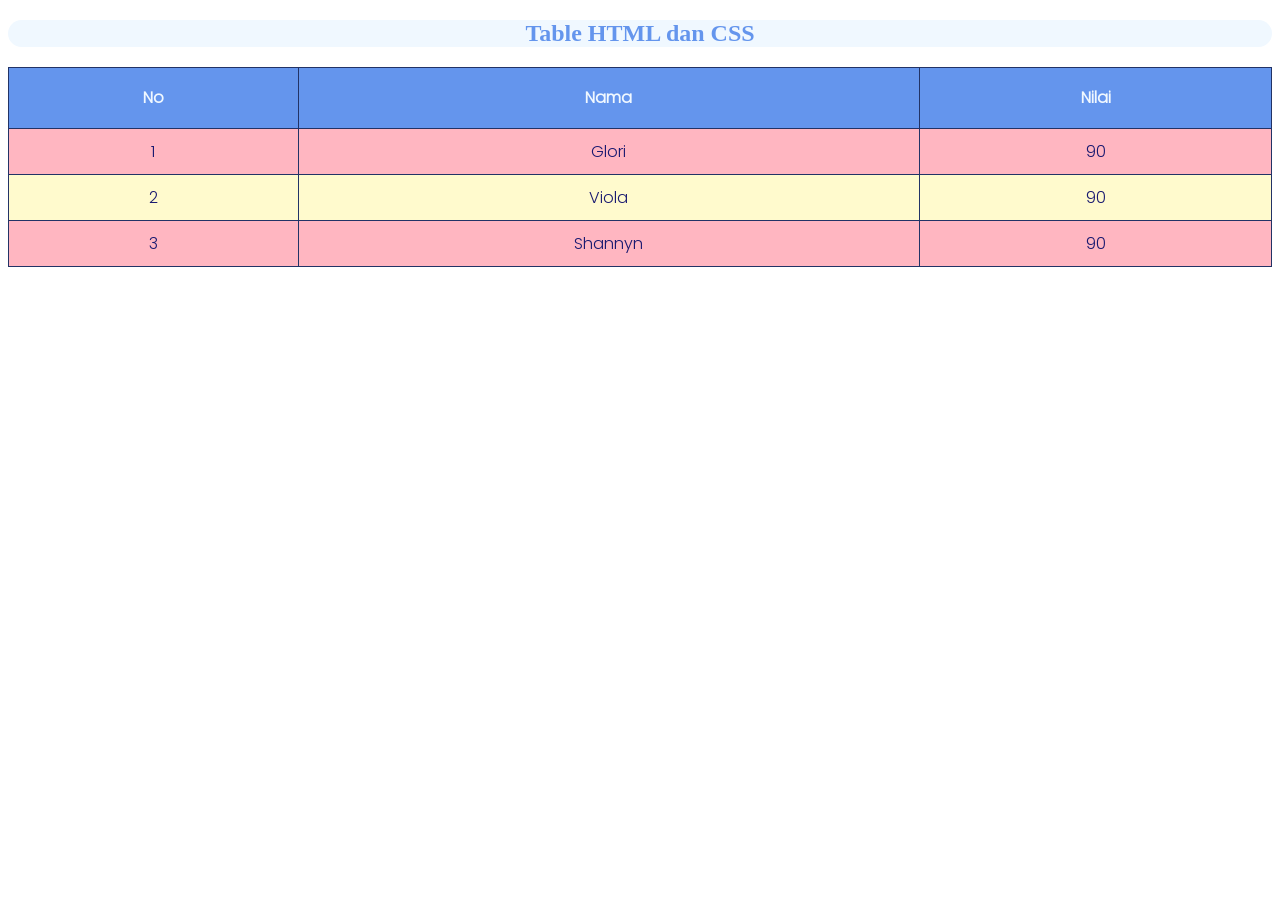
<file: table.html>
<!DOCTYPE html>
<html>
    <head>
        <title>Table HTML dan CSS</title>
        <link rel="stylesheet" href="table.css">
    </head>
    <body>
        <h2>Table HTML dan CSS</h2>
        <center>
        <table>
            <tr>
                <th>No</th>
                <th>Nama</th>
                <th>Nilai</th>
            </tr>
            <tr>
                <td>1</td>
                <td> Glori</td>
                <td>90</td>
            </tr>
            <tr>
                <td>2</td>
                <td> Viola</td>
                <td>90</td>
            </tr>
            <tr>
                <td>3</td>
                <td> Shannyn</td>
                <td>90</td>
            </tr>
        </table>
        </center>
    </body>
</html>
</file>
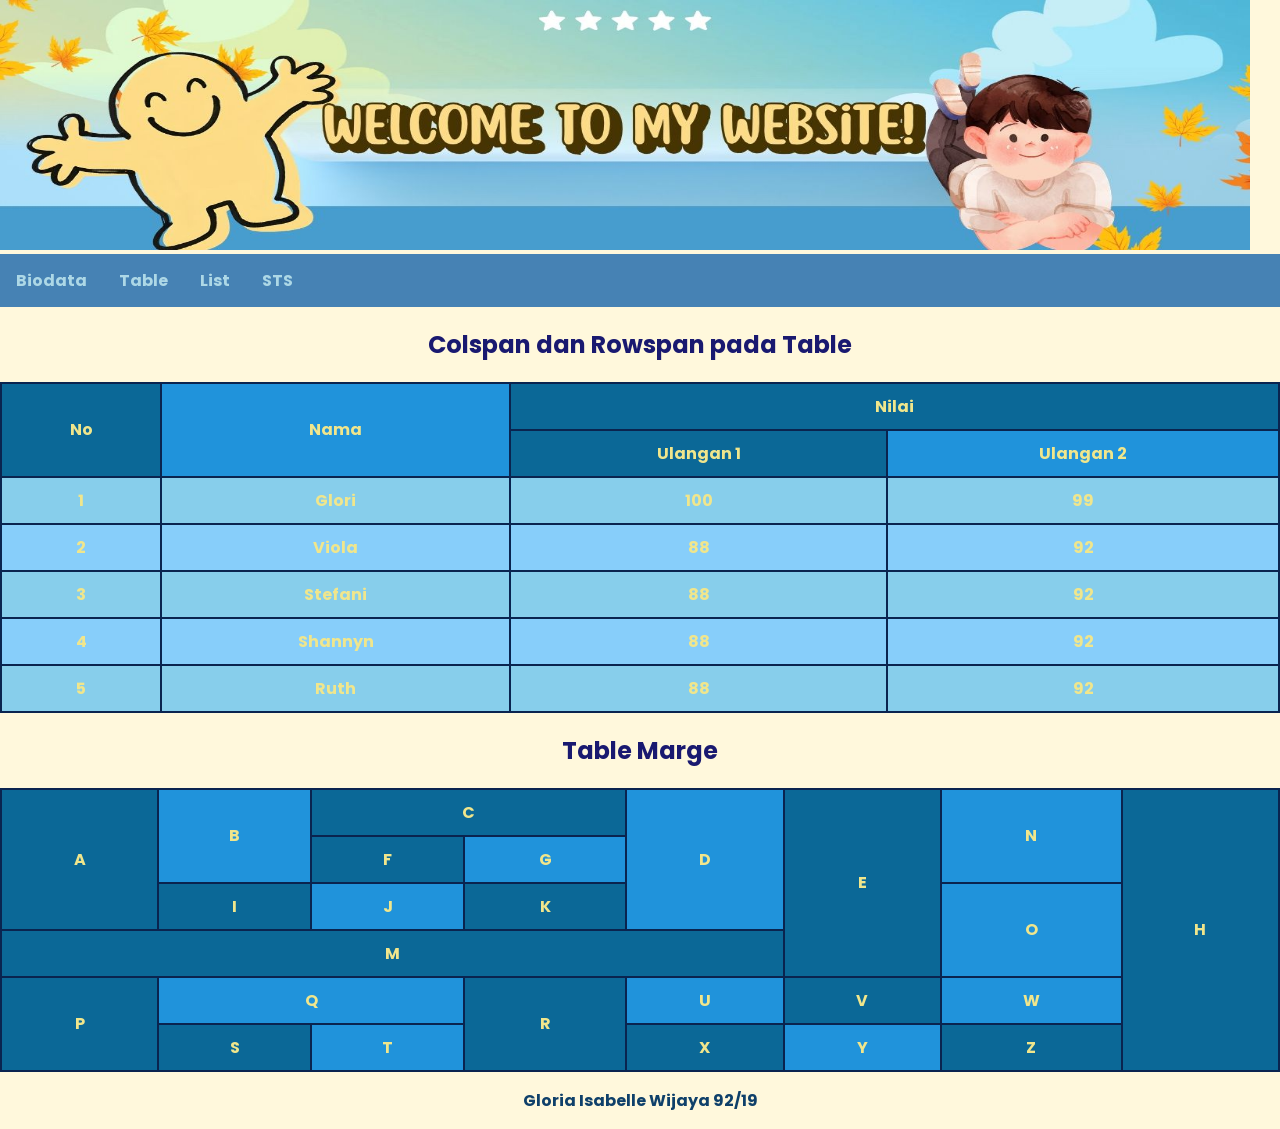
<file: table1.html>
<!DOCTYPE html>
<html>
    <head>
        <title> Layout Website</title>
        <link rel="stylesheet" href="index.css">
        
    </head>
    <body>
        <!-- Membuat header -->
        <div class="header">
        <img src="Welcome to My Website!.jpg" width="1250px" height="250px" alt="Header">
        </div>
        <!-- membuat menu/navigator bar -->
         <div class="topnav">
            <a href="index.html">Biodata</a>
            <a href="table1.html">Table</a>
            <a href="List.html">List</a>
            <a href="STS_TIK_92_19.html">STS</a>
         </div>
         <!-- membuat content -->
 <h2>Colspan dan Rowspan pada Table</h2>
        <!-- colspan : menggabungkan kolom -->
        <!-- rowspan : menggabungkan baris -->
         <table>
            <tr>
                <th rowspan="2">No</th>
                <th rowspan="2">Nama</th>
                <th colspan="2">Nilai</th>
            </tr>
            <tr>
                <th>Ulangan 1</th>
                <th>Ulangan 2</th>
            </tr>
            <tr>
                <td>1</td>
                <td>Glori</td>
                <td>100</td>
                <td>99</td>
            </tr>
            <tr>
                <td>2</td>
                <td>Viola</td>
                <td>88</td>
                <td>92</td>
            </tr>
            <tr>
                <td>3</td>
                <td>Stefani</td>
                <td>88</td>
                <td>92</td>
            </tr>
            <tr>
                <td>4</td>
                <td>Shannyn</td>
                <td>88</td>
                <td>92</td>
            </tr>
            <tr>
                <td>5</td>
                <td>Ruth</td>
                <td>88</td>
                <td>92</td>
            </tr>
         </table>
<h2>Table Marge</h2>
         <table>
            <tr>
                <th rowspan="3">A</th>
                <th rowspan="2">B</th>
                <th colspan="2">C</th>
                <th rowspan="3">D</th>
                <th rowspan="4">E</th>
                <th rowspan="2">N</th>
                <th rowspan="6">H</th>
            </tr>
            <tr>
                <th>F</th>
                <th>G</th>
            </tr>
            <tr>
                <th>I</th>
                <th>J</th>
                <th>K</th>
                <th rowspan="2">O</th>
            </tr>
            <tr>
                <th colspan="5">M</th>
            </tr>
            <tr>
                <th rowspan="2">P</th>
                <th colspan="2">Q</th>
                <th rowspan="2">R</th>
                <th>U</th>
                <th>V</th>
                <th>W</th>
            </tr>
            <tr>
                <th>S</th>
                <th>T</th>
                <th>X</th>
                <th>Y</th>
                <th>Z</th>
            </tr>
        </table>

         <!-- membuat footer -->
         <div class="footer">
            <p>Gloria Isabelle Wijaya 92/19</p>
         </div>
    </body>
</html>
</file>
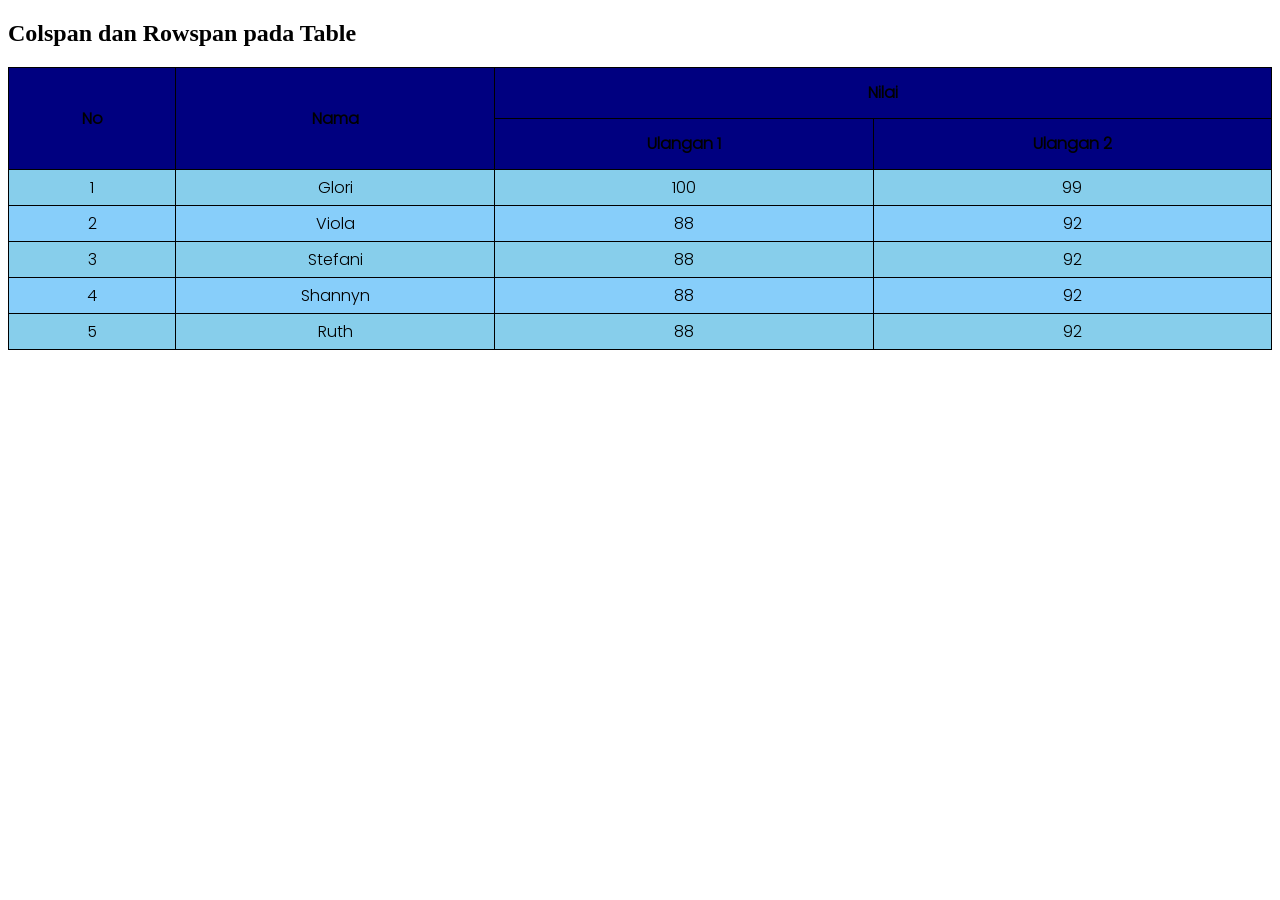
<file: table_gabung.html>
<!DOCTYPE html>
<html>
    <head>
        <title>Colspan dan Rowspan</title>
        <link rel="stylesheet" href="table_gabung.css">
    </head>
    <body>
        <h2>Colspan dan Rowspan pada Table</h2>
        <!-- colspan : menggabungkan kolom -->
        <!-- rowspan : menggabungkan baris -->
         <table>
            <tr>
                <th rowspan="2">No</th>
                <th rowspan="2">Nama</th>
                <th colspan="2">Nilai</th>
            </tr>
            <tr>
                <th>Ulangan 1</th>
                <th>Ulangan 2</th>
            </tr>
            <tr>
                <td>1</td>
                <td>Glori</td>
                <td>100</td>
                <td>99</td>
            </tr>
            <tr>
                <td>2</td>
                <td>Viola</td>
                <td>88</td>
                <td>92</td>
            </tr>
            <tr>
                <td>3</td>
                <td>Stefani</td>
                <td>88</td>
                <td>92</td>
            </tr>
            <tr>
                <td>4</td>
                <td>Shannyn</td>
                <td>88</td>
                <td>92</td>
            </tr>
            <tr>
                <td>5</td>
                <td>Ruth</td>
                <td>88</td>
                <td>92</td>
            </tr>
         </table>
    </body>
</html>
</file>
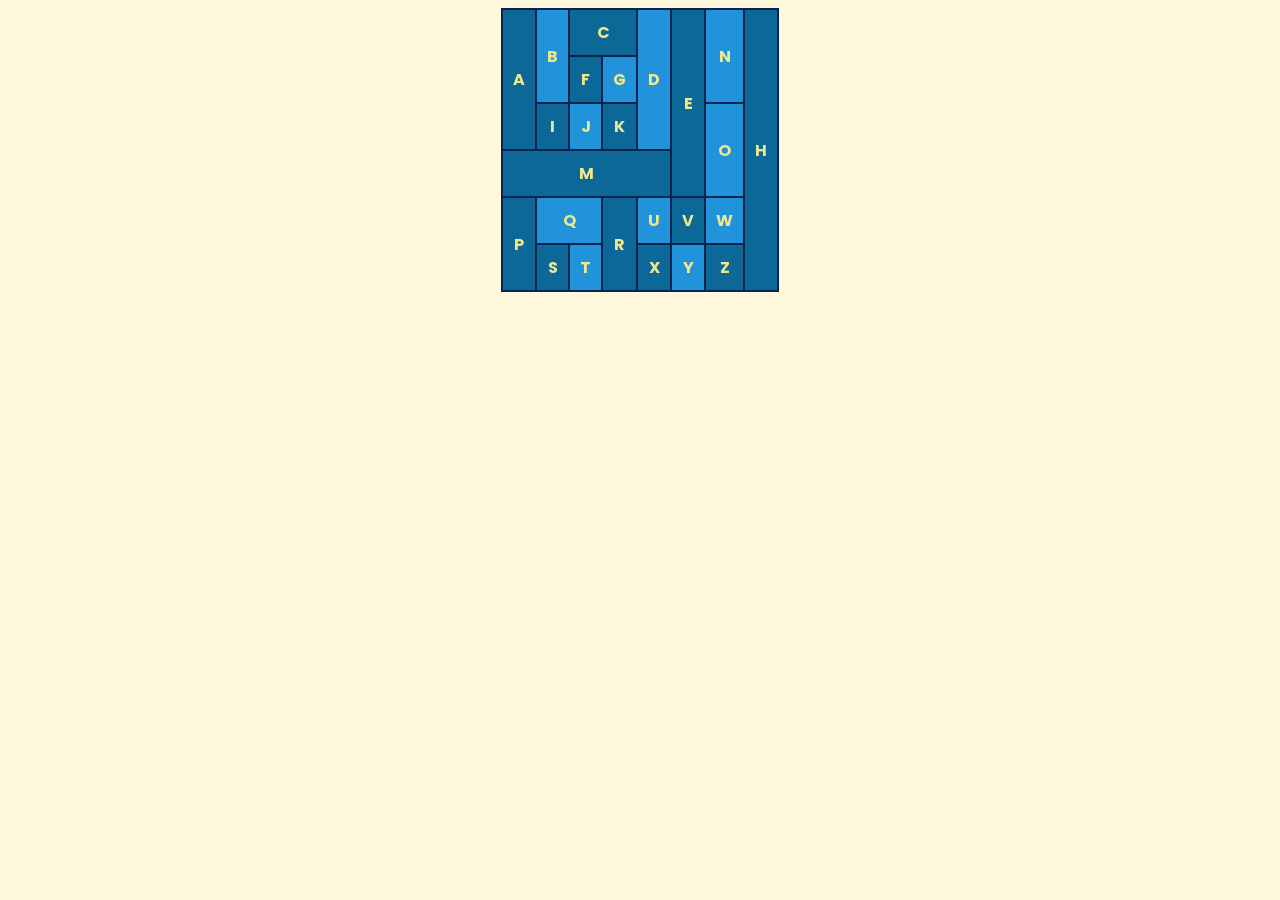
<file: tablemarge.html>
<!DOCTYPE html>
<html>
    <head>
        <title>Table Marge</title>
        <link rel="stylesheet" href="tablemarge.css">
    </head>
    <body>
        <center>
        <table>
            <tr>
                <th rowspan="3">A</th>
                <th rowspan="2">B</th>
                <th colspan="2">C</th>
                <th rowspan="3">D</th>
                <th rowspan="4">E</th>
                <th rowspan="2">N</th>
                <th rowspan="6">H</th>
            </tr>
            <tr>
                <th>F</th>
                <th>G</th>
            </tr>
            <tr>
                <th>I</th>
                <th>J</th>
                <th>K</th>
                <th rowspan="2">O</th>
            </tr>
            <tr>
                <th colspan="5">M</th>
            </tr>
            <tr>
                <th rowspan="2">P</th>
                <th colspan="2">Q</th>
                <th rowspan="2">R</th>
                <th>U</th>
                <th>V</th>
                <th>W</th>
            </tr>
            <tr>
                <th>S</th>
                <th>T</th>
                <th>X</th>
                <th>Y</th>
                <th>Z</th>
            </tr>
        </table>
    </center>
    </body>
</html>
</file>
<file: dropdown.css>
ul{
    list-style-type: none;
    margin: 0;
    padding: 0;
    overflow: hidden;
    background-color:lightpink;
}
li{
    float: left;
}
li a, .dropbtn{
display: inline-block;
color: beige;
text-align: center;
padding: 14px 16px;
text-decoration: none;
}
li a:hover,.dropdown:hover .dropbtn{
    background-color:palevioletred;
}
li.dropdown{
    display: inline-block;
}
.dropdown-content{
    position: absolute;
    background-color:cornsilk;
    display: none;
    min-width: 160px;
    box-shadow: 0px 8px 16px 0px honeydew;
    z-index: 1;
}
.dropdown-content a{
    background-color: lightcoral;
    padding: 12px 16px;
    text-align: left;
    display: block;
    text-decoration: none;
    width: auto;
}
.dropdown-content:hover{
    background-color:hotpink;
}
.dropdown:hover .dropdown-content{
    display: block;
}
</file>
<file: index.css>
@font-face{
    font-family:"popin";
    src: url(Poppins-Bold.ttf);
}

@font-face{
    font-family:"Poppins";
    src: url(light.ttf);
}
*{
    box-sizing: border-box;
}
body{
    margin: 0;
}
/* style header */
.header1{
    background-color: azure;
    padding: 20px;
    text-align: center;
    font-family: "popin";
}
/* style untuk menu */
.topnav{
    overflow: hidden;
    background-color:steelblue;
    font-family: "popin";
}
/* style untuk menu/topnav link */
.topnav a{
    float: left;
    display: block;
    color:lightblue;
    text-align: center;
    padding: 14px 16px;
    text-decoration: none;
}
.topnav a:hover{
    background-color: cornsilk;
    color:midnightblue;
}
h2{
    font-family: "popin";
}
h1.a{
    background-color: azure;
    padding: 20px;
    text-align: center;
    font-family: "popin";
}
.footer{
    font-family: "popin";
    color: rgb(15, 64, 106);
    text-align: center;
}
@font-face{
    font-family:"popin";
    src: url(Poppins-Bold.ttf);
}

@font-face{
    font-family:"Poppins";
    src: url(light.ttf);
}


h3{
    font-family: "popin";
    color: rgb(8, 32, 103);
    text-align: center;
}
ol{
    font-family: "Poppins";
    background-color:lightsteelblue;
    color: rgb(8, 32, 103);
    border: 1px solid black;
    list-style-type: upper-roman;
    padding: 15px 30px;
    margin: 10px;
    list-style-position: inside;
}

li.a{
    background-color:cornflowerblue;
    border: 1px solid black;
}
li.jambu{
    font-family: "popin";
    background-color: midnightblue;
    color: mintcream;  
    border: 2px solid azure;
}
ol li{ background-color: cornflowerblue;
    margin: 6px 0;
    padding: 6px 12px;
    border: 2px solid rgb(18, 18, 59);
    text-align: justify;
}
ol li:hover{
    background-color: aliceblue;
}
li.jambu:hover{
    background-color: rgb(69, 69, 109);
}


ul{
    font-family: "Poppins";
    background-color:lightpink;
    border: 3px solid hotpink;
    list-style-type: circle;
    padding: 15px 30px;
    margin: 10px;
    list-style-position: inside;
}
li.b{border: 3px solid palevioletred;
color:rgb(158, 21, 65);
}

ul li{ background-color:honeydew;
    margin: 6px 0;
    padding: 6px 12px;
    border: 2px solid rgb(166, 13, 67);
    text-align: justify;
}
ul li:hover{
    background-color:snow;
}

ul.c{
    font-family: "Poppins";
    background-color:palegoldenrod;
    border: 3px solid rgb(255, 230, 0);
    list-style-type: circle;
    padding: 15px 30px;
    margin: 10px;
    list-style-position: inside;
}
li.c{border: 3px solid rgb(216, 186, 49);
color:rgb(93, 93, 12);
}

ul li{ background-color:lemonchiffon;
    margin: 6px 0;
    padding: 6px 12px;
    border: 2px solid goldenrod;
    text-align: justify;
}
ul li:hover{
    background-color:snow;
}


/* table */
table, th, td{
    border: 1px solid;
    text-align: center;
    padding: 10px;
    font-family: "Poppins";
}
@font-face{
    font-family:"Poppins";
    src: url(light.ttf);
}
table{
    width: 100%;
    border-collapse: collapse;
}

th{
    height: 30px;
    background-color: navy;
}
td{
    text-align: center;
    padding: 5px;
}
th:hover{
    background-color:lightpink;
}
tr:nth-child(even){
    background-color:lightskyblue;
}
tr:nth-child(even):hover{
    background-color:azure;
}
tr:nth-child(odd){
    background-color:skyblue;
}
tr:nth-child(odd):hover{
    background-color:cornflowerblue;
}

/* table marge */
table, th, td{
    border: 2px solid;
    border-color: rgb(10, 36, 79);
    text-align: center;
    padding: 10px;
    font-family: "popin";
    
}
@font-face{
    font-family:"popin";
    src: url(Poppins-Bold.ttf);
}
table{
    border-collapse: collapse;
    border-color:midnightblue;
    color:khaki;
}
th:nth-child(even){
    background-color:rgb(32, 147, 219);
}
th:nth-child(even):hover{
    background-color:lightblue;
}
th:nth-child(odd){
    background-color:rgb(11, 104, 151);
}
th:nth-child(odd):hover{
    background-color:lemonchiffon;
}
body{
    background-color:cornsilk;
}
h2{
    text-align: center;
    color: midnightblue;
}
</file>
<file: STS_TIK_92_19.css>
html{
    box-sizing: border-box;
}

body{
    background-color: rgb(118, 170, 255);
    background-size: cover;
    background-position: center;
    position: relative;
    word-spacing: 10px;
    letter-spacing: 3px;
    text-align: center;
    align-items: center;
    margin: 0;
}

@font-face {
    font-family: "popin";
    src: url(Poppins-Bold.ttf);
}

@font-face{
    font-family: "zola";
    src: url(Zolla.ttf);}

    @font-face {
        font-family: "jambo";
        src: url(DK\ Jambo.otf);
    }
.navbar{
    text-decoration: none;
    background-color: rgb(13, 76, 116);
    height: 70px;
    display: flex;
    align-items: center;
    justify-content: space-between;
    padding: 0 50px;
    font-size: 22px;
    position: relative;
}

.nav-brand {
    color: #ff9327;
    font-size: 35px;
    font-weight: bold;
    letter-spacing: 1px;
    font-family: "jambo";
    text-shadow: 0 0 5px rgb(223, 85, 61), 0 0 25px rgb(223, 85, 61);
}

.nav-brand:hover{
    overflow:visible;
    transition: transform 0.3s ease;
    transform: scale(1.1);
}

a{
    background-color: rgb(0, 0, 108);
    box-shadow: 0 0 5px lightblue, 0 0 25px lightblue;
    text-decoration: none;
    margin-top: 20px;
    margin-bottom: 10px;
    font-family: "zola";
    color: rgb(255, 255, 173);
    padding: 12px 25px;
    border-radius: 5px;
}

a:hover{
    overflow:visible;
    transition: transform 0.3s ease;
    transform: scale(1.1);
}
.nav-links{
    display: flex;
    align-items: center;
    gap: 15px;
}

h1{
    margin-top:40px;
    font-size: 50px;
    font-family: "zola";
    background-size: 300%;
    background-position: -100%;
    color: crimson;
    text-shadow: 0 0 5px pink, 0 0 25px pink;
}
h1:hover{
    overflow: visible;
    transition: transform 0.3s ease;
    transform: scale(1.1);
    color: maroon;
}
h2{
    text-spacing-trim: 10px;
    margin-bottom: 40px;
    font-size: 27px;
    font-family: "jambo";
    color: burlywood;
    position: relative;
    align-items: center;
    text-shadow: 0 0 5px rgb(223, 85, 61), 0 0 25px rgb(223, 85, 61);
}

h2:hover{
    overflow: visible;
    transition: transform 0.3s ease;
    transform: scale(1.1);
}

.cards {
    display: flex;
    justify-content: center;
    align-items: center;

    gap: 10px;

    height: 500px;
}



.flex-card-container {
    position: relative;

    height: 400px;
    width: 100px;

    background-size: cover;
    background-position: center;

    border-radius: 15px;

    transition: 0.5s;

    cursor: pointer;

    overflow: hidden;
}


.flex-card-container.active {
    width: 500px;
}



.usjd {
    background-image: url(usjdepan.jpg);
}


.hwod {
    background-image: url(hwod2.jpg);
}

.heri {
    background-image:url(heripoter.jpg);
}
.jur{
    background-image: url(jurassic.jpg);
}
.mario{
    background-image: url(ihkerenbingutnitendo.jpg);
}

.overlay {
    position: absolute;
    bottom: 0;
    left: 0;
    width: 100%;
    padding: 30px;
    background: linear-gradient(
        transparent,
        rgba(0, 0, 0, 0.8)
    );
    opacity: 0;
    transition: 0.5s;
    color: azure;
}


.flex-card-container.active .overlay {
    opacity: 1;
}


.overlay h3 {
    margin: 0;
    text-align: left;
    font-size: 24px;
}

.overlay p {
    margin: 5px 0 0;
text-align: left;
    font-size: 18px;
}

#overview{
    display: flex;
    justify-content: center;
    word-spacing: 2px;
}

.about{
    background-color: aliceblue;
    border-radius: 20px;
    width: 990px;
    height: fit-content;
    padding: 5px;
    text-align: justify;
    text-indent: 10px;
    word-spacing: 2px;
}

.about:hover{
    overflow:visible;
    transition: transform 0.3s ease;
    transform: scale(1.1);
}

h3{
    font-family: "jambo";
    color: cornflowerblue;
    text-shadow:0 0 5px cyan, 0 0 25px cyan;
    font-size:30px;
}

h3:hover{
    overflow:visible;
    transition: transform 0.3s ease;
    transform: scale(1.1);
}

p.a{
    word-spacing: 1px;
    color: rgb(12, 12, 80);
    font-family: "popin";
    padding-left: 10px;
    padding-right: 10px;
    padding-top: 5px;
    font-size: 14px;
    margin-top: 1px;
}
p.b{
    word-spacing: 1px;
    color: rgb(12, 12, 80);
    font-family: "popin";
    padding-left: 10px;
    padding-right: 10px;
    padding-top: 5px;
    font-size: 14px;
    margin-top: 1px;
    text-indent: 15px;
}

p.c{
    word-spacing: 1px;
    color: rgb(12, 12, 80);
    font-family: "popin";
    padding-left: 10px;
    padding-right: 10px;
    padding-top: 5px;
    font-size: 14px;
    margin-top: 1px;
    text-indent: 15px;
}

p.e{
    word-spacing: 1px;
    color: rgb(12, 12, 80);
    font-family: "popin";
    padding-left: 10px;
    padding-right: 10px;
    padding-top: 5px;
    font-size: 14px;
    margin-top: 1px;
    text-indent: 15px;
}

h3.c{
    text-align: left;
    font-family: "jambo";
    color: rgb(62, 0, 128);
    text-shadow:0 0 10px rgb(196, 142, 250), 0 0 25px rgb(196, 142, 250);
}

p.b{
    font-family: "popin";
}



.attraction {
    width: 95%;
    margin: 30px auto 80px;
    display: flex;
    gap: 40px;
    align-items: flex-start;
    font-family: "popin";
    align-items: left;
}

.map {
    padding: 20px;
    width: 58%;
    position: relative;
    display: block;
    top: 40%;
    align-items: left;
    margin-top: 35px;
}

.map {
    width: 100%;
    display: block;
    align-items: left;
}

.point {
    position: absolute;
    width: auto;
    min-width: 75px;
    height: 50px;
    padding: 5px 10px;
    border-radius: 5%;
    background-color: white;
    font-family: "popin";
    font-weight: bold;
    display: flex;
    align-items: center;
    justify-content: center;
    text-align: center;
    font-size: 12px;
    text-decoration: none;
    box-shadow: 0 4px 8px rgba(0,0,0,0.3);
    transition: 0.3s;
}

.point:hover {
    transform: scale(1.15);
    background-color: #041098;
    color: white;
}

.snw {
    right: 14%;
    bottom: 29%;
    color:rgb(255, 229, 36);
    background-color: rgb(216, 9, 9);
}

.mnn {
    left: 43.5%;
    top: 1%;
    border: 2px rgb(255, 193, 9);
    color: rgb(255, 247, 0);
    background-color: #edc200;
}

.herip{
    left: 50%;
    top: 78%;
    text-shadow: none;
    box-shadow: none;
    font-family: "popin";
    color: azure;
    background-color: grey;
}

.amity {
    left: 64.2%;
    top: 38%;
    color: plum;
    background-color: rebeccapurple;
}

.jp {
    right: 21%;
    top: 18%;
    color: rgb(152, 212, 109);
    background-color: rgb(62, 82, 12);
}

.ny {
    left: 28.5%;
    top: 8%;
    color: rgb(162, 196, 94);
    background-color: green;
}

.hoyi {
    left: 22%;
    top: 33%;
    color: cornsilk;
    background-color: indianred;
}

.area-container{
    background-color: #f3f3f3;
    border-radius: 20px;
    font-family: "popin";
    padding-left: 20px;
    align-items: center;
}

.area-section {
    width: 85%;
    margin: 100px auto;
    align-items: center;
    padding-left: 5px;
}

.area-box {
    background-color: rgba(255, 255, 255, 0.95);
    padding: 45px;
    border-radius: 25px;
    box-shadow: 0 10px 30px rgba(0, 0, 0, 0.25);
    text-align: center;
    padding: 27px;
}



h1.a{
    font-size: 35px;
    margin-bottom: 30px;
    padding-top: 5px;
}

h1.a:hover{
   transform: scale(1.1);
   transition: 0.3s ease;
   color: #041098;
   text-shadow: 0 0 5px lightblue 0 0 25px lightblue;
}

h2.f{
    color: #041098;
    text-shadow: #041098;
}

.area-main-image {
    width: 70%;
    height: 350px;
    object-fit: cover;
    border-radius: 20px;
    display: block;
    margin: 0 auto 30px;
}

.area-main-image:hover{
    overflow:e;
    transition: transform 0.3s ease;
    transform: scale(1.1);
} 


.area-info {
    width: 85%;
    margin: 0 auto 40px;
    font-size: 15px;
    line-height: 1.7;
    text-align: justify;
    text-indent: 15px;
    word-spacing: 3px;
    padding: 15px;
}

h2.f {
    color: #041098;
    text-shadow:
        0 0 5px rgb(192, 237, 255),
        0 0 25px rgb(192, 237, 255);
}


.attraction-button {
    display: flex;
    justify-content: center;
    gap: 35px;
    margin-bottom: 35px;
    padding: 15px;
}

.attraction-button a {
    display: inline-block;
    padding: 15px 25px;
    border-radius: 10px;
    background-color: #e60012;
    color: white;
    font-family: "popin";
    font-size: 16px;
    font-weight: bold;
    text-decoration: none;
    margin: 0;
    cursor: pointer;
    transition: 0.3s;
}

.attraction-button a:hover {
     transform: scale(1.1);
     overflow:visible;
   transition: 0.3s ease;
}



.attraction-detail {
    display: none;
    align-items: center;
    gap: 30px;
    padding: 30px;
    margin-top: 20px;
    background-color: white;
    border-radius: 20px;
    text-align: left;
    box-shadow:
        0 5px 20px rgba(0, 0, 0, 0.15);
}



.attraction-detail:target {
    display: flex;
}


.attraction-detail img {
    width: 40%;
    height: 250px;
    object-fit: cover;
    border-radius: 15px;
}

.attraction-detail img:hover {
    transition: 0.3s ease;
    transform: scale(1.1);
    overflow: hidden;
}

.attraction-text {
    flex: 1;
}

.attraction-text h3 {
    font-size: 25px;
    margin-top: 0;
    margin-bottom: 15px;
}

.attraction-text p {
    font-size: 16px;
text-indent: 15px;
    line-height: 1.7;
    text-align: justify;
    word-spacing: 1px;
}
h3.q{
    color: rgb(204, 255, 199);
     text-shadow:
        0 0 5px rgb(0, 84, 22),
        0 0 25px rgb(0, 52, 14);
}
h3.p{
    color:rgb(255, 247, 247);
     text-shadow:
        0 0 5px rgb(0, 0, 0),
        0 0 25px rgba(0, 0, 0, 0.15);
    }
h1.h{
    color: darkseagreen;
    text-shadow:
        0 0 5px rgb(0, 52, 14),
        0 0 25px rgb(0, 52, 14);
    font-size: 35px;
}
h1.h:hover{
    color: rgb(21, 96, 21);
    text-shadow: 0 0 5px rgb(1, 32, 0) 0 0 25px rgb(1, 32, 0);
    overflow: visible;
    transition: 0.3s ease;
    transform: scale(1.1);
}
h2.d{
    color:aquamarine;
     text-shadow:
        0 0 5px rgb(0, 52, 14),
        0 0 25px rgb(0, 52, 14);
}
h3.ab{
    color: palegreen;
    text-shadow:
        0 0 5px rgb(0, 52, 14),
        0 0 25px rgb(0, 52, 14);
}

.attraction-buttons {
    display: flex;
    justify-content: center;
    gap: 35px;
    margin-bottom: 35px;
    padding: 15px;
}

.attraction-buttons a {
    display: inline-block;
    padding: 15px 25px;
    border-radius: 10px;
    background-color: #006e12;
    color: white;
    font-family: "popin";
    font-size: 16px;
    font-weight: bold;
    text-decoration: none;
    margin: 0;
    cursor: pointer;
    transition: 0.3s;
}

.attraction-buttons a:hover {
     transform: scale(1.1);
     overflow:visible;
   transition: 0.3s ease;
}
h1.n{
    color: rgb(255, 168, 212);
    text-shadow:
        0 0 5px hotpink,
        0 0 25px hotpink;
    font-size: 35px;
}
h1.n:hover{
    color:mediumvioletred;
    text-shadow: 0 0 5px hotpink 0 0 25px hotpink;
    overflow: visible;
    transition: 0.3s ease;
    transform: scale(1.1);
}
.attraction-buttonse {
    display: flex;
    justify-content: center;
    gap: 35px;
    margin-bottom: 35px;
    padding: 15px;
}

.attraction-buttonse a {
    display: inline-block;
    padding: 15px 25px;
    border-radius: 10px;
    background-color:rgb(13, 130, 130);
    color: white;
    font-family: "popin";
    font-size: 16px;
    font-weight: bold;
    text-decoration: none;
    margin: 0;
    cursor: pointer;
text-shadow: 0 0 5px rgb(13, 13, 41) 0 0 25px rgb(13, 13, 41);

}

.attraction-buttonse a:hover {
     transform: scale(1.1);
     overflow:visible;
   transition: 0.3s ease;
}
h2.c{
    color: rgb(245, 255, 168);
    text-shadow:
        0 0 5px rgb(223, 85, 61),
        0 0 25px rgb(255, 193, 9);
    font-size: 35px;
}
h2.c:hover{
    overflow: visible;
    transition: 0.3s ease;
    transform: scale(1.1);
}
h3.j{
    color: #e60012;
    text-shadow:
        0 0 5px rgb(146, 91, 91),
        0 0 25px rgb(148, 99, 99);
}
h3.j:hover{
    color:lightblue;
    transform: scale(1.1);
    transition: 0.3s ease;
    overflow: visible;
}

h1.y{
    margin-top:40px;
    font-size: 50px;
    font-family: "zola";
    background-size: 300%;
    background-position: -100%;
    color: rgb(144, 26, 49);
    text-shadow: 0 0 5px pink, 0 0 25px pink;
}
h1.y:hover{
    overflow: visible;
    transition: transform 0.3s ease;
    transform: scale(1.1);
    color: maroon;
}
h2.s{
color: #e60012;
  text-shadow: 0 0 5px pink, 0 0 25px pink;
}
.attraction-buttonsj {
    display: flex;
    justify-content: center;
    gap: 35px;
    margin-bottom: 35px;
    padding: 15px;
}

.attraction-buttonsj a {
    display: inline-block;
    padding: 15px 25px;
    border-radius: 10px;
    background-color:rgb(56, 197, 197);
    color: rgb(255, 37, 37);
    font-family: "popin";
    font-size: 16px;
    font-weight: bold;
    text-decoration: none;
    margin: 0;
    cursor: pointer;
text-shadow: 0 0 5px rgb(13, 13, 41) 0 0 25px rgb(13, 13, 41);
}

.attraction-buttonsj a:hover {
     transform: scale(1.1);
     overflow:visible;
   transition: 0.3s ease;
}
h1.w{
    margin-top:40px;
    font-size: 50px;
    font-family: "zola";
    background-size: 300%;
    background-position: -100%;
    color: rgb(18, 4, 107);
    text-shadow: 0 0 5px rgb(139, 25, 154), 0 0 25px rgb(192, 32, 195);
}
h1.w:hover{
    overflow: visible;
    transition: transform 0.3s ease;
    transform: scale(1.1);
    color: rgb(58, 0, 77);
}
h2.u{
color: #570268;
  text-shadow: 0 0 5px rgb(250, 176, 255), 0 0 25px rgb(237, 207, 250);
}
h1.t{
color: #2c2d26;
  text-shadow: 0 0 5px rgb(0, 0, 0), 0 0 25px rgb(237, 207, 250);
}
h1.t{
    margin-top:40px;
    font-size: 50px;
    font-family: "zola";
    background-size: 300%;
    background-position: -100%;
    color: rgb(49, 48, 56);
    text-shadow: 0 0 5px rgb(191, 179, 193), 0 0 25px rgb(193, 183, 193);
}
h1.t:hover{
    overflow: visible;
    transition: transform 0.3s ease;
    transform: scale(1.1);
    color: rgb(172, 94, 199);
}
.attraction-buttonsh {
    display: flex;
    justify-content: center;
    gap: 35px;
    margin-bottom: 35px;
    padding: 20px;
}

.attraction-buttonsh a {
    display: inline-block;
    padding: 15px 25px;
    border-radius: 10px;
    background-color:rgb(38, 48, 48);
    color: rgb(246, 239, 239);
    font-family: "popin";
    font-size: 16px;
    font-weight: bold;
    text-decoration: none;
    margin: 0;
    cursor: pointer;
text-shadow: 0 0 5px rgb(13, 13, 41) 0 0 25px rgb(13, 13, 41);
}

.attraction-buttonsh a:hover {
     transform: scale(1.1);
     overflow:visible;
   transition: 0.3s ease;
}
h2.o{
color: #1d1a1e;
  text-shadow: 0 0 5px rgb(254, 240, 255), 0 0 25px rgb(237, 207, 250);
}
h2.nama{
    font-family: "popin";
    color: lightslategrey;
    text-shadow: none;
    font-size: 17px;
}

a.backtohome{
    display:flexbox;
    background-color: rgb(234, 39, 39);
    box-shadow: 0 0 5px rgb(206, 140, 35), 0 0 25px rgb(239, 147, 61);
    text-decoration: none;
    margin-top: 20px;
    margin-bottom: 10px;
    font-family: "zola";
    color: rgb(255, 255, 173);
    padding: 12px 25px;
    border-radius: 5px;
    height: 20px;
    gap: 40px;
    margin-top: 40px;
}

a:hover{
    overflow:visible;
    transition: transform 0.3s ease;
    transform: scale(1.1);
}
p.f{
    color: whitesmoke;
    font-family: "popin";
}
</file>
<file: table.css>
table, th, td{
    border: 1px solid rgb(34, 51, 102);
    text-align: center;
    padding: 10px;
    font-family: "Poppins";
}
table{
    width: 100%;
    border-collapse: collapse;
}
th{
    height: 40px;
    background-color: cornflowerblue;
    color: aliceblue;
}
th:hover{
    background-color:lightskyblue;}
tr:hover{
    background-color: cornflowerblue;
}
@font-face{
    font-family:"Poppins";
    src: url(light.ttf);
}
tr{
    background-color:lemonchiffon;
    color: midnightblue;
}
tr:nth-child(even){
    background-color:lightpink;
}
tr:nth-child(even):hover{
    background-color: lightblue;
}
h2{
    background-color: aliceblue;
    text-align: center;
    border: 2px;
    border-radius: 20px;
    color: cornflowerblue;
}
</file>
<file: table_gabung.css>
table, th, td{
    border: 1px solid;
    text-align: center;
    padding: 10px;
    font-family: "Poppins";
}
@font-face{
    font-family:"Poppins";
    src: url(light.ttf);
}
table{
    width: 100%;
    border-collapse: collapse;
}

th{
    height: 30px;
    background-color: navy;
}
td{
    text-align: center;
    padding: 5px;
}
th:hover{
    background-color:lightpink;
}
tr:nth-child(even){
    background-color:lightskyblue;
}
tr:nth-child(even):hover{
    background-color:azure;
}
tr:nth-child(odd){
    background-color:skyblue;
}
tr:nth-child(odd):hover{
    background-color:cornflowerblue;
}
</file>
<file: tablemarge.css>
table, th, td{
    border: 2px solid;
    border-color: rgb(10, 36, 79);
    text-align: center;
    padding: 10px;
    font-family: "popin";
    
}
@font-face{
    font-family:"popin";
    src: url(Poppins-Bold.ttf);
}
table{
    border-collapse: collapse;
    border-color:midnightblue;
    color:khaki;
}
th:nth-child(even){
    background-color:rgb(32, 147, 219);
}
th:nth-child(even):hover{
    background-color:lightblue;
}
th:nth-child(odd){
    background-color:rgb(11, 104, 151);
}
th:nth-child(odd):hover{
    background-color:lemonchiffon;
}
body{
    background-color:cornsilk;
}
h2{
    text-align: center;
    color: midnightblue;
}
</file>
